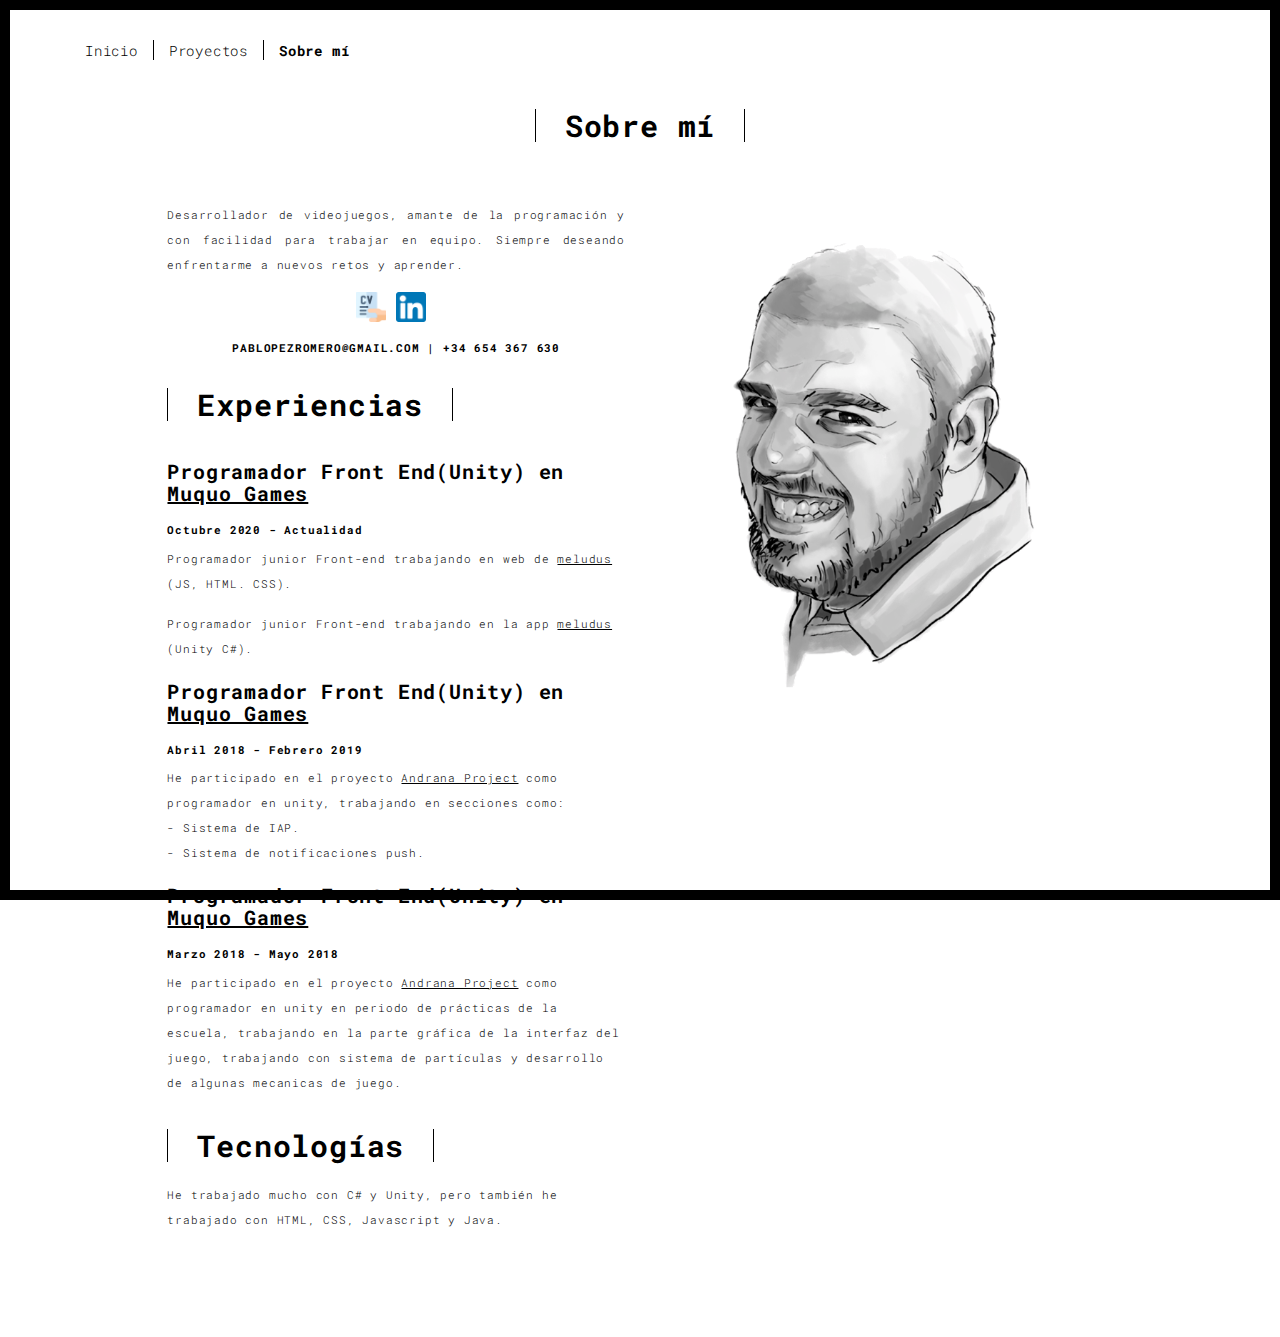
<file: about.html>
<!DOCTYPE html>
<html lang="en">

<head>
  <meta charset="UTF-8">
  <meta content="IE=edge" http-equiv="X-UA-Compatible">
  <meta content="width=device-width,initial-scale=1" name="viewport">
  <meta content="description" name="description">
  <meta name="google" content="notranslate" />
  <meta content="Mashup templates have been developped by Orson.io team" name="author">

  <!-- Disable tap highlight on IE -->
  <meta name="msapplication-tap-highlight" content="no">
  
  <link rel="apple-touch-icon" sizes="180x180" target="blank" href="./assets/apple-icon-180x180.png">
  <link target="blank" href="./assets/favicon.ico" rel="icon">

  <title>Sobre mí</title>  

<link target="blank" href="./main.3f6952e4.css" rel="stylesheet"></head>
<link rel="stylesheet" href="about.css">
<body class="">
<div id="site-border-left"></div>
<div id="site-border-right"></div>
<div id="site-border-top"></div>
<div id="site-border-bottom"></div>
 <!-- Add your content of header -->
<header>
  <nav class="navbar  navbar-fixed-top navbar-default">
    <div class="container">
        <button type="button" class="navbar-toggle collapsed" data-toggle="collapse" data-target="#navbar-collapse" aria-expanded="false">
          <span class="sr-only">Toggle navigation</span>
          <span class="icon-bar"></span>
          <span class="icon-bar"></span>
          <span class="icon-bar"></span>
        </button>

      <div class="collapse navbar-collapse" id="navbar-collapse">
        <ul class="nav navbar-nav ">
          <li><a target="blank" href="./index.html" title="">Inicio</a></li>
          <li><a target="blank" href="./works.html" title="">Proyectos</a></li>
          <li><a target="blank" href="./about.html" title="">Sobre mí</a></li>
          <!-- <li><a target="blank" href="./contact.html" title="">04 : Contact</a></li>
          <li><a target="blank" href="./components.html" title="">05 : Components</a></li> -->
        </ul>


      </div> 
    </div>
  </nav>
</header>

<div class="section-container">
    <div class="container">
      <div class="row">
        <div class="col-xs-12">
          <div class="section-container-spacer text-center">
            <h1 class="h2">Sobre mí</h1>
          </div>
          
          <div class="row">
            <div class="col-md-10 col-md-offset-1">
              <div class="row">
                <div class="col-xs-12 col-md-6">
                  <!-- <h3>Consectetur adipiscing elit</h3> -->
                  <p class="description">Desarrollador de videojuegos, amante de la programación y con facilidad para trabajar en equipo.
                    Siempre deseando enfrentarme a nuevos retos y aprender.</p>
                  <p class="icon-container">
                    <a target="blank" href="https://drive.google.com/file/d/11q7qt7JXtOidxtdtM4SSnHcrQIT_UNYw/view?usp=sharing"><img src="./assets/images/cv.png" class="social-btn"></img></a>
                    <a target="blank" href="https://www.linkedin.com/in/pabloplr/"><img src="./assets/images/linkedin.png" class="social-btn"></img></a>
                    <h5 style="text-align: center;">PABLOPEZROMERO@GMAIL.COM | +34 654 367 630</h5>
                  </p>
                  <h2>Experiencias</h2>
                  <h3>Programador Front End(Unity) en <a target="blank" href="https://www.muquo.com/">Muquo Games</a></h3>
                  <h4>Octubre 2020 - Actualidad</h4>
                  <p>Programador junior Front-end trabajando en web de <a target="blank" href="https://meludus.com/">meludus</a> (JS, HTML. CSS).</p>
                  <p>Programador junior Front-end trabajando en la app <a target="blank" href="https://meludus.com/">meludus</a> (Unity C#).</p>
                  <h3>Programador Front End(Unity) en <a target="blank" href="https://www.muquo.com/">Muquo Games</a></h3>
                  <h4>Abril 2018 - Febrero 2019</h4>
                  <p>He participado en el proyecto <a target="blank" href="https://andranaproject.com/">Andrana Project</a> como programador en unity, trabajando en secciones como:
                    <br>
                    - Sistema de IAP.
                    <br>
                    - Sistema de notificaciones push.
                  </p>
                  <h3>Programador Front End(Unity) en <a target="blank" href="https://www.muquo.com/">Muquo Games</a></h3>
                  <h4>Marzo 2018 - Mayo 2018</h4>
                  <p>He participado en el proyecto <a target="blank" href="https://andranaproject.com/">Andrana Project</a> como programador en unity en periodo de prácticas de la escuela, trabajando en la parte gráfica de la interfaz del juego, trabajando con sistema de partículas y desarrollo de algunas mecanicas de juego.
                  <h2>Tecnologías</h2>
                  <p>
                    He trabajado mucho con C# y Unity, pero también he trabajado con HTML, CSS, Javascript y Java.
                  </p>
                  </p>
                </div>
                <div class="col-xs-12 col-md-6">
                  <img src="./assets/images/profil.png" class="img-responsive" alt="">
                </div>
              </div>
            </div>
          </div>
          
          
       </div>
      </div>
    </div>
  </div>

<!-- 
<footer class="footer-container text-center">
  <div class="container">
    <div class="row">
      <div class="col-xs-12">
        <p>© UNTITLED | Website created with <a target="blank" href="http://www.mashup-template.com/" title="Create website with free html template">Mashup Template</a>/<a target="blank" href="https://www.unsplash.com/" title="Beautiful Free Images">Unsplash</a></p>
      </div>
    </div>
  </div>
</footer> -->

<script>
  document.addEventListener("DOMContentLoaded", function (event) {
     navActivePage();
  });
</script>

<!-- Google Analytics: change UA-XXXXX-X to be your site's ID 

<script>
  (function (i, s, o, g, r, a, m) {
    i['GoogleAnalyticsObject'] = r; i[r] = i[r] || function () {
      (i[r].q = i[r].q || []).push(arguments)
    }, i[r].l = 1 * new Date(); a = s.createElement(o),
      m = s.getElementsByTagName(o)[0]; a.async = 1; a.src = g; m.parentNode.insertBefore(a, m)
  })(window, document, 'script', '//www.google-analytics.com/analytics.js', 'ga');
  ga('create', 'UA-XXXXX-X', 'auto');
  ga('send', 'pageview');
</script>

--> <script type="text/javascript" src="./main.70a66962.js"></script></body>

</html>
</file>
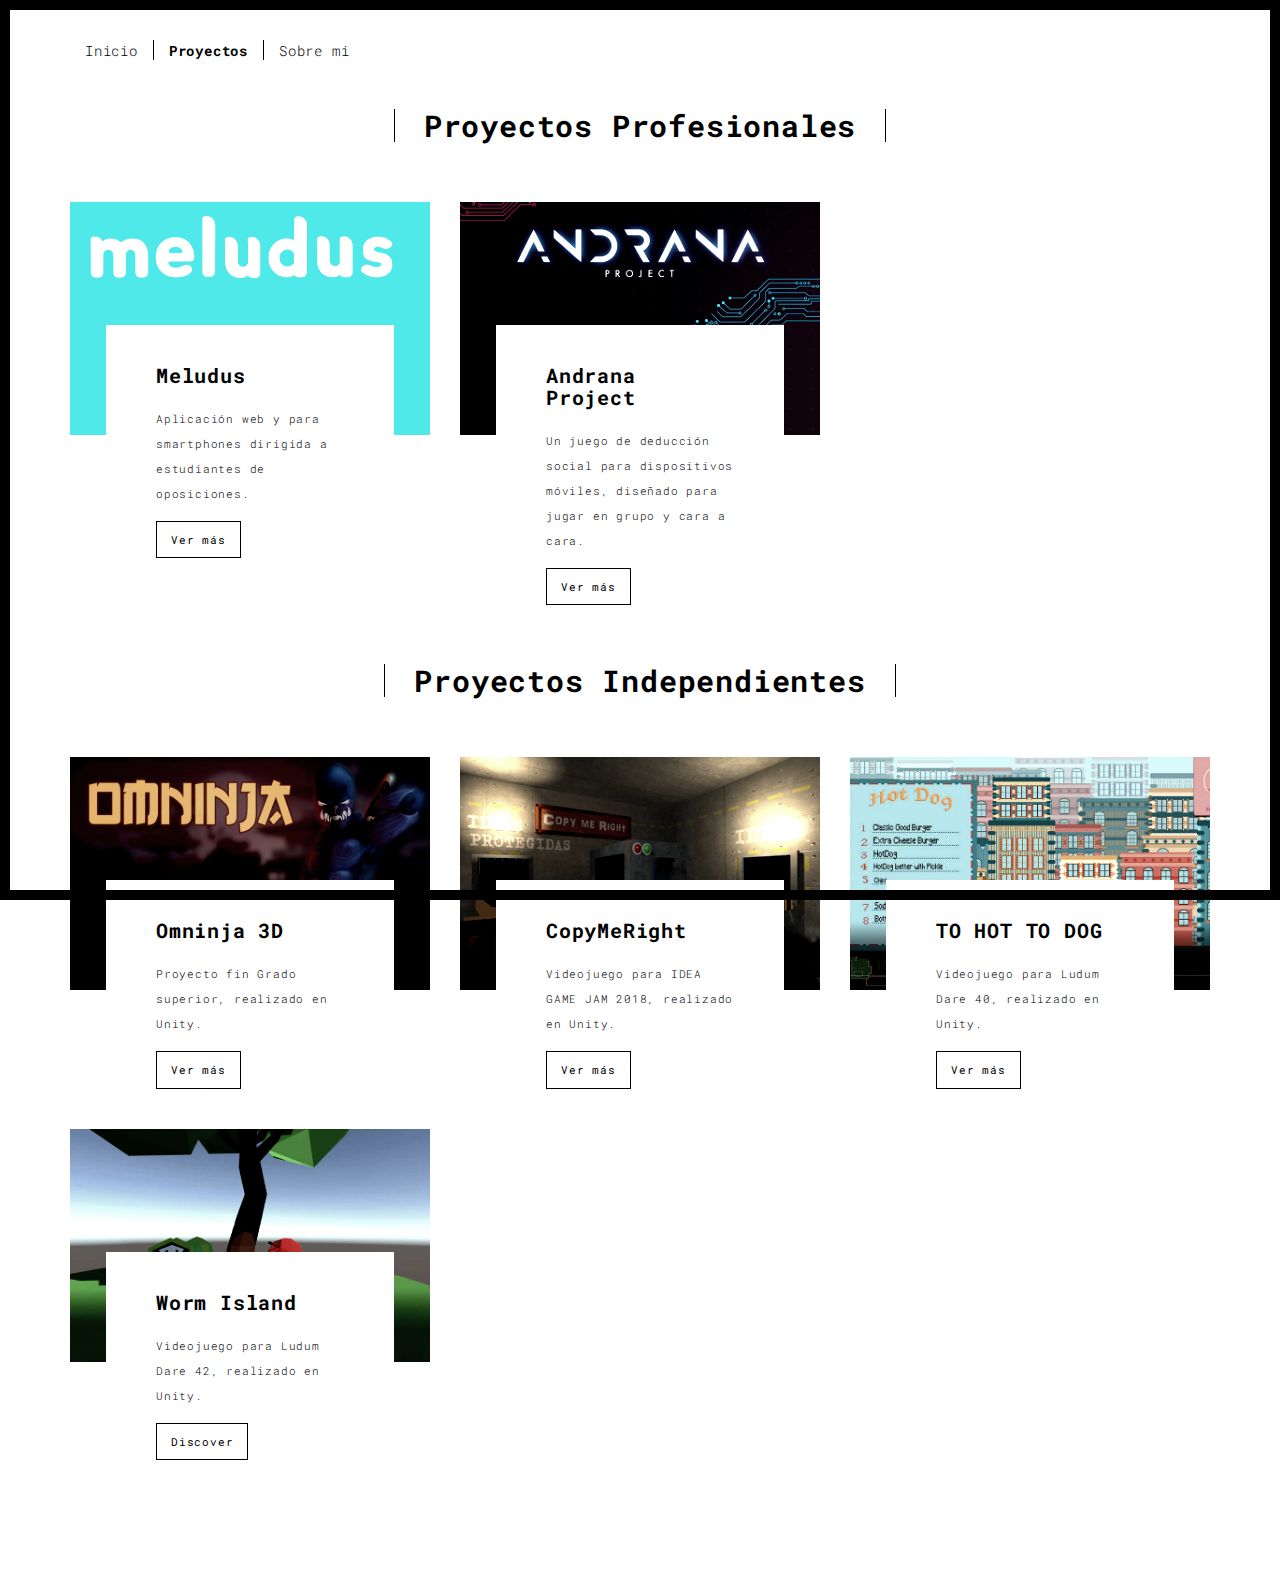
<file: works.html>
<!DOCTYPE html>
<html lang="en">

<head>
  <meta charset="UTF-8" />
  <meta content="IE=edge" http-equiv="X-UA-Compatible" />
  <meta content="width=device-width,initial-scale=1" name="viewport" />
  <meta content="description" name="description" />
  <meta name="google" content="notranslate" />
  <meta content="Mashup templates have been developped by Orson.io team" name="author" />

  <!-- Disable tap highlight on IE -->
  <meta name="msapplication-tap-highlight" content="no" />

  <link rel="apple-touch-icon" sizes="180x180" href="./assets/apple-icon-180x180.png" />
  <link href="./assets/favicon.ico" rel="icon" />

  <title>Proyectos</title>

  <link href="./main.3f6952e4.css" rel="stylesheet" />
</head>

<body class="">
  <div id="site-border-left"></div>
  <div id="site-border-right"></div>
  <div id="site-border-top"></div>
  <div id="site-border-bottom"></div>
  <!-- Add your content of header -->
  <header>
    <nav class="navbar  navbar-fixed-top navbar-default">
      <div class="container">
        <button type="button" class="navbar-toggle collapsed" data-toggle="collapse" data-target="#navbar-collapse"
          aria-expanded="false">
          <span class="sr-only">Toggle navigation</span>
          <span class="icon-bar"></span>
          <span class="icon-bar"></span>
          <span class="icon-bar"></span>
        </button>

        <div class="collapse navbar-collapse" id="navbar-collapse">
          <ul class="nav navbar-nav ">
            <li><a href="./index.html" title="">Inicio</a></li>
            <li><a href="./works.html" title="">Proyectos</a></li>
            <li><a href="./about.html" title="">Sobre mi</a></li>
            <!-- <li><a href="./contact.html" title="">04 : Contact</a></li>
              <li><a href="./components.html" title="">05 : Components</a></li> -->
          </ul>
        </div>
      </div>
    </nav>
  </header>

  <div class="section-container">
    <div class="container">
      <div class="row">
        <div class="col-sm-8 col-sm-offset-2 section-container-spacer">
          <div class="text-center">
            <h1 class="h2">Proyectos Profesionales</h1>
          </div>
        </div>
        <!-- TRABAJOS CUENTA AJENA -->
        <div class="col-md-12">
          <div id="myCarouse0" class="carousel slide projects-carousel">
            <!-- Carousel items -->
            <div class="carousel-inner">
              <div class="item active">
                <div class="row">
                  <div class="col-sm-4">
                    <a href="https://meludus.com/" title="" class="black-image-project-hover" target="blank">
                      <img src="./assets/images/meludus.png" alt="" class="img-responsive" />
                    </a>
                    <div class="card-container card-container-lg">
                      <h3>Meludus</h3>
                      <p>
                        Aplicación web y para smartphones dirigida a estudiantes de oposiciones.
                      </p>
                      <a href="https://meludus.com/" title="" class="btn btn-default" target="blank">Ver más</a>
                    </div>
                  </div>
                  <div class="col-sm-4">
                    <a href="https://andranaproject.com/" title="" class="black-image-project-hover" target="blank">
                      <img src="./assets/images/work01-hover.png" alt="" class="img-responsive" />
                    </a>
                    <div class="card-container card-container-lg">
                      <h3>Andrana Project</h3>
                      <p>
                        Un juego de deducción social para dispositivos
                        móviles, diseñado para jugar en grupo y cara a cara.
                      </p>
                      <a href="https://andranaproject.com/" title="" class="btn btn-default" target="blank">Ver más</a>
                    </div>
                  </div>
                  
                </div>
                <!--/row-->
              </div>
              <!--/item-->


              <!--/item-->
            </div>
            <!--/carousel-inner-->
            <!-- <a
                class="left carousel-control"
                href="#myCarousel"
                data-slide="prev"
                >‹</a
              >

              <a
                class="right carousel-control"
                href="#myCarousel"
                data-slide="next"
                >›</a
              > -->
          </div>

          <!--/myCarousel-->
        </div>
        <div class="col-sm-8 col-sm-offset-2 section-container-spacer">
          <div class="text-center">
            <h1 class="h2">Proyectos Independientes</h1>
          </div>
        </div>

        <!-- TRABAJOS PROPIOS -->
        <div class="col-md-12">
          <div id="myCarousel" class="carousel slide projects-carousel">
            <!-- Carousel items -->
            <div class="carousel-inner">
              <div class="item active">
                <div class="row">

                  <div class="col-sm-4">
                    <a href="./work.html" title="" class="black-image-project-hover">
                      <img src="./assets/images/work05-hover.jpg" alt="" class="img-responsive" />
                    </a>
                    <div class="card-container card-container-lg">
                      <h3>Omninja 3D</h3>
                      <p>
                        Proyecto fin Grado superior,
                        realizado en Unity.
                      </p>
                      <a href="./work.html" title="" class="btn btn-default">Ver más</a>
                    </div>
                  </div>
                  <div class="col-sm-4">
                    <a href="./work2.html" title="" class="black-image-project-hover">
                      <img src="./assets/images/work04-hover.jpg" alt="" class="img-responsive" />
                    </a>
                    <div class="card-container card-container-lg">
                      <h3>CopyMeRight</h3>
                      <p>
                        Videojuego para IDEA GAME JAM 2018,
                        realizado en Unity.
                      </p>
                      <a href="./work2.html" title="" class="btn btn-default">Ver más</a>
                    </div>
                  </div>
                  <div class="col-sm-4">
                    <a href="https://ldjam.com/events/ludum-dare/40/to-hot-to-dog" title=""
                      class="black-image-project-hover">
                      <img src="./assets/images/work03-hover.jpg" alt="" class="img-responsive" />
                    </a>
                    <div class="card-container card-container-lg">
                      <h3>TO HOT TO DOG</h3>
                      <p>
                        Videojuego para Ludum Dare 40,
                        realizado en Unity.
                      </p>
                      <a href="https://ldjam.com/events/ludum-dare/40/to-hot-to-dog" title=""
                        class="btn btn-default" target="blank">Ver más</a>
                    </div>
                  </div>
                  <div class="col-sm-4">
                    <a href="https://ldjam.com/events/ludum-dare/42/worm-island" class="black-image-project-hover" target="blank">
                      <img src="./assets/images/work02-hover.jpg" alt="Image" class="img-responsive" />
                    </a>
                    <div class="card-container">
                      <h3>Worm Island</h3>
                      <p>
                        Videojuego para Ludum Dare 42,
                        realizado en Unity.
                      </p>
                      <a href="https://ldjam.com/events/ludum-dare/42/worm-island" class="btn btn-default" target="blank">Discover</a>
                    </div>
                  </div>
                </div>
                <!--/row-->
              </div>
              <!--/item-->


              <!--/item-->
            </div>
            <!--/carousel-inner-->
            <!-- <a
                class="left carousel-control"
                href="#myCarousel"
                data-slide="prev"
                >‹</a
              >

              <a
                class="right carousel-control"
                href="#myCarousel"
                data-slide="next"
                >›</a
              > -->
          </div>

          <!--/myCarousel-->
        </div>
      </div>
    </div>
  </div>

  <!-- <footer class="footer-container text-center">
      <div class="container">
        <div class="row">
          <div class="col-xs-12">
            <p>
              © UNTITLED | Website created with
              <a
                href="http://www.mashup-template.com/"
                title="Create website with free html template"
                >Mashup Template</a
              >/<a
                href="https://www.unsplash.com/"
                title="Beautiful Free Images"
                >Unsplash</a
              >
            </p>
          </div>
        </div>
      </div>
    </footer> -->

  <script>
    document.addEventListener("DOMContentLoaded", function (event) {
      navActivePage();
    });
  </script>

  <!-- Google Analytics: change UA-XXXXX-X to be your site's ID 

<script>
  (function (i, s, o, g, r, a, m) {
    i['GoogleAnalyticsObject'] = r; i[r] = i[r] || function () {
      (i[r].q = i[r].q || []).push(arguments)
    }, i[r].l = 1 * new Date(); a = s.createElement(o),
      m = s.getElementsByTagName(o)[0]; a.async = 1; a.src = g; m.parentNode.insertBefore(a, m)
  })(window, document, 'script', '//www.google-analytics.com/analytics.js', 'ga');
  ga('create', 'UA-XXXXX-X', 'auto');
  ga('send', 'pageview');
</script>

-->
  <script type="text/javascript" src="./main.70a66962.js"></script>
</body>

</html>
</file>
<file: about.css>
.section-container a{
    text-decoration: none;
    color: black;
    text-decoration: underline;
}
.section-container a:hover{
    color: grey;
}
</file>
<file: main.3f6952e4.css>
@import url(
  https://fonts.googleapis.com/css?family=Roboto:900|Roboto+Mono:300,400,700);
@import url(https://maxcdn.bootstrapcdn.com/font-awesome/4.7.0/css/font-awesome.min.css); /*!
 * Bootstrap v3.3.7 (http://getbootstrap.com)
 * Copyright 2011-2016 Twitter, Inc.
 * Licensed under MIT (https://github.com/twbs/bootstrap/blob/master/LICENSE)
 */
/*! normalize.css v3.0.3 | MIT License | github.com/necolas/normalize.css */
html {
  font-family: sans-serif;
  -ms-text-size-adjust: 100%;
  -webkit-text-size-adjust: 100%;
}
body {
  margin: 0;
}
article,
aside,
details,
figcaption,
figure,
footer,
header,
hgroup,
main,
menu,
nav,
section,
summary {
  display: block;
}
audio,
canvas,
progress,
video {
  display: inline-block;
  vertical-align: baseline;
}
audio:not([controls]) {
  display: none;
  height: 0;
}
[hidden],
template {
  display: none;
}
a {
  background-color: transparent;
}
a:active,
a:hover {
  outline: 0;
}
abbr[title] {
  border-bottom: 1px dotted;
}
b,
strong {
  font-weight: 700;
}
dfn {
  font-style: italic;
}
h1 {
  font-size: 2em;
  margin: 0.67em 0;
}
mark {
  background: #ff0;
  color: #000;
}
small {
  font-size: 80%;
}
sub,
sup {
  font-size: 75%;
  line-height: 0;
  position: relative;
  vertical-align: baseline;
}
sup {
  top: -0.5em;
}
sub {
  bottom: -0.25em;
}
img {
  border: 0;
}
svg:not(:root) {
  overflow: hidden;
}
figure {
  margin: 1em 40px;
}
hr {
  box-sizing: content-box;
  height: 0;
}
pre {
  overflow: auto;
}
code,
kbd,
pre,
samp {
  font-family: monospace, monospace;
  font-size: 1em;
}
button,
input,
optgroup,
select,
textarea {
  color: inherit;
  font: inherit;
  margin: 0;
}
button {
  overflow: visible;
}
button,
select {
  text-transform: none;
}
button,
html input[type="button"],
input[type="reset"],
input[type="submit"] {
  -webkit-appearance: button;
  cursor: pointer;
}
button[disabled],
html input[disabled] {
  cursor: default;
}
button::-moz-focus-inner,
input::-moz-focus-inner {
  border: 0;
  padding: 0;
}
input {
  line-height: normal;
}
input[type="checkbox"],
input[type="radio"] {
  box-sizing: border-box;
  padding: 0;
}
input[type="number"]::-webkit-inner-spin-button,
input[type="number"]::-webkit-outer-spin-button {
  height: auto;
}
input[type="search"] {
  -webkit-appearance: textfield;
  box-sizing: content-box;
}
input[type="search"]::-webkit-search-cancel-button,
input[type="search"]::-webkit-search-decoration {
  -webkit-appearance: none;
}
fieldset {
  border: 1px solid silver;
  margin: 0 2px;
  padding: 0.35em 0.625em 0.75em;
}
textarea {
  overflow: auto;
}
optgroup {
  font-weight: 700;
}
table {
  border-collapse: collapse;
  border-spacing: 0;
}
td,
th {
  padding: 0;
}

/*! Source: https://github.com/h5bp/html5-boilerplate/blob/master/src/css/main.css */
@media print {
  *,
  :after,
  :before {
    background: transparent !important;
    color: #000 !important;
    box-shadow: none !important;
    text-shadow: none !important;
  }
  a,
  a:visited {
    text-decoration: underline;
  }
  a[href]:after {
    content: " (" attr(href) ")";
  }
  abbr[title]:after {
    content: " (" attr(title) ")";
  }
  a[href^="#"]:after,
  a[href^="javascript:"]:after {
    content: "";
  }
  blockquote,
  pre {
    border: 1px solid #999;
    page-break-inside: avoid;
  }
  thead {
    display: table-header-group;
  }
  img,
  tr {
    page-break-inside: avoid;
  }
  img {
    max-width: 100% !important;
  }
  h2,
  h3,
  p {
    orphans: 3;
    widows: 3;
  }
  h2,
  h3 {
    page-break-after: avoid;
  }
  .navbar {
    display: none;
  }
  .btn > .caret,
  .dropup > .btn > .caret {
    border-top-color: #000 !important;
  }
  .label {
    border: 1px solid #000;
  }
  .table {
    border-collapse: collapse !important;
  }
  .table td,
  .table th {
    background-color: #fff !important;
  }
  .table-bordered td,
  .table-bordered th {
    border: 1px solid #ddd !important;
  }
}
*,
:after,
:before {
  -webkit-box-sizing: border-box;
  -moz-box-sizing: border-box;
  box-sizing: border-box;
}
html {
  font-size: 10px;
  -webkit-tap-highlight-color: transparent;
}
body {
  font-family: Roboto Mono, Helvetica, Arial, sans-serif;
  font-size: 11px;
  line-height: 1.78;
  color: #000;
  background-color: #fff;
}
button,
input,
select,
textarea {
  font-family: inherit;
  font-size: inherit;
  line-height: inherit;
}
a {
  color: #001aff;
  text-decoration: none;
}
a:focus,
a:hover {
  color: #0012b3;
  text-decoration: underline;
}
a:focus {
  outline: 5px auto -webkit-focus-ring-color;
  outline-offset: -2px;
}
figure {
  margin: 0;
}
img {
  vertical-align: middle;
}
.img-responsive {
    width: 100%;
  display: block;
  max-width: 100%;
  height: auto;
}
.img-rounded {
  border-radius: 0;
}
.img-thumbnail {
  padding: 4px;
  line-height: 1.78;
  background-color: #fff;
  border: 1px solid #ddd;
  border-radius: 0;
  -webkit-transition: all 0.2s ease-in-out;
  -o-transition: all 0.2s ease-in-out;
  transition: all 0.2s ease-in-out;
  display: inline-block;
  max-width: 100%;
  height: auto;
}
.img-circle {
  border-radius: 50%;
}
hr {
  margin-top: 19px;
  margin-bottom: 19px;
  border: 0;
  border-top: 1px solid #eee;
}
.sr-only {
  position: absolute;
  width: 1px;
  height: 1px;
  margin: -1px;
  padding: 0;
  overflow: hidden;
  clip: rect(0, 0, 0, 0);
  border: 0;
}
.sr-only-focusable:active,
.sr-only-focusable:focus {
  position: static;
  width: auto;
  height: auto;
  margin: 0;
  overflow: visible;
  clip: auto;
}
[role="button"] {
  cursor: pointer;
}
.h1,
.h2,
.h3,
.h4,
.h5,
.h6,
h1,
h2,
h3,
h4,
h5,
h6 {
  font-family: Roboto Mono, Helvetica, Arial, sans-serif;
  font-weight: 700;
  line-height: 1.1;
  color: #000;
}
.h1 .small,
.h1 small,
.h2 .small,
.h2 small,
.h3 .small,
.h3 small,
.h4 .small,
.h4 small,
.h5 .small,
.h5 small,
.h6 .small,
.h6 small,
h1 .small,
h1 small,
h2 .small,
h2 small,
h3 .small,
h3 small,
h4 .small,
h4 small,
h5 .small,
h5 small,
h6 .small,
h6 small {
  font-weight: 400;
  line-height: 1;
  color: #777;
}
.h1,
.h2,
.h3,
h1,
h2,
h3 {
  margin-top: 19px;
  margin-bottom: 9.5px;
}
.h1 .small,
.h1 small,
.h2 .small,
.h2 small,
.h3 .small,
.h3 small,
h1 .small,
h1 small,
h2 .small,
h2 small,
h3 .small,
h3 small {
  font-size: 65%;
}
.h4,
.h5,
.h6,
h4,
h5,
h6 {
  margin-top: 9.5px;
  margin-bottom: 9.5px;
}
.h4 .small,
.h4 small,
.h5 .small,
.h5 small,
.h6 .small,
.h6 small,
h4 .small,
h4 small,
h5 .small,
h5 small,
h6 .small,
h6 small {
  font-size: 75%;
}
.h1,
h1 {
  font-size: 70px;
}
.h2,
h2 {
  font-size: 30px;
}
.h3,
h3 {
  font-size: 20px;
}
.h4,
.h5,
h4,
h5 {
  font-size: 11px;
}
.h6,
h6 {
  font-size: 10px;
}
p {
  margin: 0 0 9.5px;
}
.lead {
  margin-bottom: 19px;
  font-size: 12px;
  font-weight: 300;
  line-height: 1.4;
}
@media (min-width: 768px) {
  .lead {
    font-size: 16.5px;
  }
}
.small,
small {
  font-size: 90%;
}
.mark,
mark {
  background-color: #fcf8e3;
  padding: 0.2em;
}
.text-left {
  text-align: left;
}
.text-right {
  text-align: right;
}
.text-center {
  text-align: center;
}
.text-justify {
  text-align: justify;
}
.text-nowrap {
  white-space: nowrap;
}
.text-lowercase {
  text-transform: lowercase;
}
.initialism,
.text-uppercase {
  text-transform: uppercase;
}
.text-capitalize {
  text-transform: capitalize;
}
.text-muted {
  color: #777;
}
.text-primary {
  color: #001aff;
}
a.text-primary:focus,
a.text-primary:hover {
  color: #0015cc;
}
.text-success {
  color: #fff;
}
a.text-success:focus,
a.text-success:hover {
  color: #e6e6e6;
}
.text-info {
  color: #31708f;
}
a.text-info:focus,
a.text-info:hover {
  color: #245269;
}
.text-warning {
  color: #8a6d3b;
}
a.text-warning:focus,
a.text-warning:hover {
  color: #66512c;
}
.text-danger {
  color: #fff;
}
a.text-danger:focus,
a.text-danger:hover {
  color: #e6e6e6;
}
.bg-primary {
  color: #fff;
  background-color: #001aff;
}
a.bg-primary:focus,
a.bg-primary:hover {
  background-color: #0015cc;
}
.bg-success,
a.bg-success:focus,
a.bg-success:hover {
  background-color: #000;
}
.bg-info {
  background-color: #d9edf7;
}
a.bg-info:focus,
a.bg-info:hover {
  background-color: #afd9ee;
}
.bg-warning {
  background-color: #fcf8e3;
}
a.bg-warning:focus,
a.bg-warning:hover {
  background-color: #f7ecb5;
}
.bg-danger {
  background-color: red;
}
a.bg-danger:focus,
a.bg-danger:hover {
  background-color: #c00;
}
.page-header {
  padding-bottom: 8.5px;
  margin: 38px 0 19px;
  border-bottom: 1px solid #eee;
}
ol,
ul {
  margin-top: 0;
  margin-bottom: 9.5px;
}
ol ol,
ol ul,
ul ol,
ul ul {
  margin-bottom: 0;
}
.list-inline,
.list-unstyled {
  padding-left: 0;
  list-style: none;
}
.list-inline {
  margin-left: -5px;
}
.list-inline > li {
  display: inline-block;
  padding-left: 5px;
  padding-right: 5px;
}
dl {
  margin-top: 0;
  margin-bottom: 19px;
}
dd,
dt {
  line-height: 1.78;
}
dt {
  font-weight: 700;
}
dd {
  margin-left: 0;
}
.dl-horizontal dd:after,
.dl-horizontal dd:before {
  content: " ";
  display: table;
}
.dl-horizontal dd:after {
  clear: both;
}
@media (min-width: 768px) {
  .dl-horizontal dt {
    float: left;
    width: 160px;
    clear: left;
    text-align: right;
    overflow: hidden;
    text-overflow: ellipsis;
    white-space: nowrap;
  }
  .dl-horizontal dd {
    margin-left: 180px;
  }
}
abbr[data-original-title],
abbr[title] {
  cursor: help;
  border-bottom: 1px dotted #777;
}
.initialism {
  font-size: 90%;
}
blockquote {
  padding: 9.5px 19px;
  margin: 0 0 19px;
  font-size: 13.75px;
  border-left: 5px solid #eee;
}
blockquote ol:last-child,
blockquote p:last-child,
blockquote ul:last-child {
  margin-bottom: 0;
}
blockquote .small,
blockquote footer,
blockquote small {
  display: block;
  font-size: 80%;
  line-height: 1.78;
  color: #777;
}
blockquote .small:before,
blockquote footer:before,
blockquote small:before {
  content: "\2014   \A0";
}
.blockquote-reverse,
blockquote.pull-right {
  padding-right: 15px;
  padding-left: 0;
  border-right: 5px solid #eee;
  border-left: 0;
  text-align: right;
}
.blockquote-reverse .small:before,
.blockquote-reverse footer:before,
.blockquote-reverse small:before,
blockquote.pull-right .small:before,
blockquote.pull-right footer:before,
blockquote.pull-right small:before {
  content: "";
}
.blockquote-reverse .small:after,
.blockquote-reverse footer:after,
.blockquote-reverse small:after,
blockquote.pull-right .small:after,
blockquote.pull-right footer:after,
blockquote.pull-right small:after {
  content: "\A0   \2014";
}
address {
  margin-bottom: 19px;
  font-style: normal;
  line-height: 1.78;
}
code,
kbd,
pre,
samp {
  font-family: Menlo, Monaco, Consolas, Courier New, monospace;
}
code {
  color: #c7254e;
  background-color: #f9f2f4;
}
code,
kbd {
  padding: 2px 4px;
  font-size: 90%;
  border-radius: 0;
}
kbd {
  color: #fff;
  background-color: #333;
  box-shadow: inset 0 -1px 0 rgba(0, 0, 0, 0.25);
}
kbd kbd {
  padding: 0;
  font-size: 100%;
  font-weight: 700;
  box-shadow: none;
}
pre {
  display: block;
  padding: 9px;
  margin: 0 0 9.5px;
  font-size: 10px;
  line-height: 1.78;
  word-break: break-all;
  word-wrap: break-word;
  color: #333;
  background-color: #f5f5f5;
  border: 1px solid #ccc;
  border-radius: 0;
}
pre code {
  padding: 0;
  font-size: inherit;
  color: inherit;
  white-space: pre-wrap;
  background-color: transparent;
  border-radius: 0;
}
.pre-scrollable {
  max-height: 340px;
  overflow-y: scroll;
}
.container {
  margin-right: auto;
  margin-left: auto;
  padding-left: 15px;
  padding-right: 15px;
}
.container:after,
.container:before {
  content: " ";
  display: table;
}
.container:after {
  clear: both;
}
@media (min-width: 768px) {
  .container {
    width: 750px;
  }
}
@media (min-width: 992px) {
  .container {
    width: 970px;
  }
}
@media (min-width: 1200px) {
  .container {
    width: 1170px;
  }
}
.container-fluid {
  margin-right: auto;
  margin-left: auto;
  padding-left: 15px;
  padding-right: 15px;
}
.container-fluid:after,
.container-fluid:before {
  content: " ";
  display: table;
}
.container-fluid:after {
  clear: both;
}
.row {
  margin-left: -15px;
  margin-right: -15px;
}
.row:after,
.row:before {
  content: " ";
  display: table;
}
.row:after {
  clear: both;
}
.col-lg-1,
.col-lg-2,
.col-lg-3,
.col-lg-4,
.col-lg-5,
.col-lg-6,
.col-lg-7,
.col-lg-8,
.col-lg-9,
.col-lg-10,
.col-lg-11,
.col-lg-12,
.col-md-1,
.col-md-2,
.col-md-3,
.col-md-4,
.col-md-5,
.col-md-6,
.col-md-7,
.col-md-8,
.col-md-9,
.col-md-10,
.col-md-11,
.col-md-12,
.col-sm-1,
.col-sm-2,
.col-sm-3,
.col-sm-4,
.col-sm-5,
.col-sm-6,
.col-sm-7,
.col-sm-8,
.col-sm-9,
.col-sm-10,
.col-sm-11,
.col-sm-12,
.col-xs-1,
.col-xs-2,
.col-xs-3,
.col-xs-4,
.col-xs-5,
.col-xs-6,
.col-xs-7,
.col-xs-8,
.col-xs-9,
.col-xs-10,
.col-xs-11,
.col-xs-12 {
  position: relative;
  min-height: 1px;
  padding-left: 15px;
  padding-right: 15px;
}
.col-xs-1,
.col-xs-2,
.col-xs-3,
.col-xs-4,
.col-xs-5,
.col-xs-6,
.col-xs-7,
.col-xs-8,
.col-xs-9,
.col-xs-10,
.col-xs-11,
.col-xs-12 {
  float: left;
}
.col-xs-1 {
  width: 8.33333%;
}
.col-xs-2 {
  width: 16.66667%;
}
.col-xs-3 {
  width: 25%;
}
.col-xs-4 {
  width: 33.33333%;
}
.col-xs-5 {
  width: 41.66667%;
}
.col-xs-6 {
  width: 50%;
}
.col-xs-7 {
  width: 58.33333%;
}
.col-xs-8 {
  width: 66.66667%;
}
.col-xs-9 {
  width: 75%;
}
.col-xs-10 {
  width: 83.33333%;
}
.col-xs-11 {
  width: 91.66667%;
}
.col-xs-12 {
  width: 100%;
}
.col-xs-pull-0 {
  right: auto;
}
.col-xs-pull-1 {
  right: 8.33333%;
}
.col-xs-pull-2 {
  right: 16.66667%;
}
.col-xs-pull-3 {
  right: 25%;
}
.col-xs-pull-4 {
  right: 33.33333%;
}
.col-xs-pull-5 {
  right: 41.66667%;
}
.col-xs-pull-6 {
  right: 50%;
}
.col-xs-pull-7 {
  right: 58.33333%;
}
.col-xs-pull-8 {
  right: 66.66667%;
}
.col-xs-pull-9 {
  right: 75%;
}
.col-xs-pull-10 {
  right: 83.33333%;
}
.col-xs-pull-11 {
  right: 91.66667%;
}
.col-xs-pull-12 {
  right: 100%;
}
.col-xs-push-0 {
  left: auto;
}
.col-xs-push-1 {
  left: 8.33333%;
}
.col-xs-push-2 {
  left: 16.66667%;
}
.col-xs-push-3 {
  left: 25%;
}
.col-xs-push-4 {
  left: 33.33333%;
}
.col-xs-push-5 {
  left: 41.66667%;
}
.col-xs-push-6 {
  left: 50%;
}
.col-xs-push-7 {
  left: 58.33333%;
}
.col-xs-push-8 {
  left: 66.66667%;
}
.col-xs-push-9 {
  left: 75%;
}
.col-xs-push-10 {
  left: 83.33333%;
}
.col-xs-push-11 {
  left: 91.66667%;
}
.col-xs-push-12 {
  left: 100%;
}
.col-xs-offset-0 {
  margin-left: 0;
}
.col-xs-offset-1 {
  margin-left: 8.33333%;
}
.col-xs-offset-2 {
  margin-left: 16.66667%;
}
.col-xs-offset-3 {
  margin-left: 25%;
}
.col-xs-offset-4 {
  margin-left: 33.33333%;
}
.col-xs-offset-5 {
  margin-left: 41.66667%;
}
.col-xs-offset-6 {
  margin-left: 50%;
}
.col-xs-offset-7 {
  margin-left: 58.33333%;
}
.col-xs-offset-8 {
  margin-left: 66.66667%;
}
.col-xs-offset-9 {
  margin-left: 75%;
}
.col-xs-offset-10 {
  margin-left: 83.33333%;
}
.col-xs-offset-11 {
  margin-left: 91.66667%;
}
.col-xs-offset-12 {
  margin-left: 100%;
}
@media (min-width: 768px) {
  .col-sm-1,
  .col-sm-2,
  .col-sm-3,
  .col-sm-4,
  .col-sm-5,
  .col-sm-6,
  .col-sm-7,
  .col-sm-8,
  .col-sm-9,
  .col-sm-10,
  .col-sm-11,
  .col-sm-12 {
    float: left;
  }
  .col-sm-1 {
    width: 8.33333%;
  }
  .col-sm-2 {
    width: 16.66667%;
  }
  .col-sm-3 {
    width: 25%;
  }
  .col-sm-4 {
    width: 33.33333%;
  }
  .col-sm-5 {
    width: 41.66667%;
  }
  .col-sm-6 {
    width: 50%;
  }
  .col-sm-7 {
    width: 58.33333%;
  }
  .col-sm-8 {
    width: 66.66667%;
  }
  .col-sm-9 {
    width: 75%;
  }
  .col-sm-10 {
    width: 83.33333%;
  }
  .col-sm-11 {
    width: 91.66667%;
  }
  .col-sm-12 {
    width: 100%;
  }
  .col-sm-pull-0 {
    right: auto;
  }
  .col-sm-pull-1 {
    right: 8.33333%;
  }
  .col-sm-pull-2 {
    right: 16.66667%;
  }
  .col-sm-pull-3 {
    right: 25%;
  }
  .col-sm-pull-4 {
    right: 33.33333%;
  }
  .col-sm-pull-5 {
    right: 41.66667%;
  }
  .col-sm-pull-6 {
    right: 50%;
  }
  .col-sm-pull-7 {
    right: 58.33333%;
  }
  .col-sm-pull-8 {
    right: 66.66667%;
  }
  .col-sm-pull-9 {
    right: 75%;
  }
  .col-sm-pull-10 {
    right: 83.33333%;
  }
  .col-sm-pull-11 {
    right: 91.66667%;
  }
  .col-sm-pull-12 {
    right: 100%;
  }
  .col-sm-push-0 {
    left: auto;
  }
  .col-sm-push-1 {
    left: 8.33333%;
  }
  .col-sm-push-2 {
    left: 16.66667%;
  }
  .col-sm-push-3 {
    left: 25%;
  }
  .col-sm-push-4 {
    left: 33.33333%;
  }
  .col-sm-push-5 {
    left: 41.66667%;
  }
  .col-sm-push-6 {
    left: 50%;
  }
  .col-sm-push-7 {
    left: 58.33333%;
  }
  .col-sm-push-8 {
    left: 66.66667%;
  }
  .col-sm-push-9 {
    left: 75%;
  }
  .col-sm-push-10 {
    left: 83.33333%;
  }
  .col-sm-push-11 {
    left: 91.66667%;
  }
  .col-sm-push-12 {
    left: 100%;
  }
  .col-sm-offset-0 {
    margin-left: 0;
  }
  .col-sm-offset-1 {
    margin-left: 8.33333%;
  }
  .col-sm-offset-2 {
    margin-left: 16.66667%;
  }
  .col-sm-offset-3 {
    margin-left: 25%;
  }
  .col-sm-offset-4 {
    margin-left: 33.33333%;
  }
  .col-sm-offset-5 {
    margin-left: 41.66667%;
  }
  .col-sm-offset-6 {
    margin-left: 50%;
  }
  .col-sm-offset-7 {
    margin-left: 58.33333%;
  }
  .col-sm-offset-8 {
    margin-left: 66.66667%;
  }
  .col-sm-offset-9 {
    margin-left: 75%;
  }
  .col-sm-offset-10 {
    margin-left: 83.33333%;
  }
  .col-sm-offset-11 {
    margin-left: 91.66667%;
  }
  .col-sm-offset-12 {
    margin-left: 100%;
  }
}
@media (min-width: 992px) {
  .col-md-1,
  .col-md-2,
  .col-md-3,
  .col-md-4,
  .col-md-5,
  .col-md-6,
  .col-md-7,
  .col-md-8,
  .col-md-9,
  .col-md-10,
  .col-md-11,
  .col-md-12 {
    float: left;
  }
  .col-md-1 {
    width: 8.33333%;
  }
  .col-md-2 {
    width: 16.66667%;
  }
  .col-md-3 {
    width: 25%;
  }
  .col-md-4 {
    width: 33.33333%;
  }
  .col-md-5 {
    width: 41.66667%;
  }
  .col-md-6 {
    width: 50%;
  }
  .col-md-7 {
    width: 58.33333%;
  }
  .col-md-8 {
    width: 66.66667%;
  }
  .col-md-9 {
    width: 75%;
  }
  .col-md-10 {
    width: 83.33333%;
  }
  .col-md-11 {
    width: 91.66667%;
  }
  .col-md-12 {
    width: 100%;
  }
  .col-md-pull-0 {
    right: auto;
  }
  .col-md-pull-1 {
    right: 8.33333%;
  }
  .col-md-pull-2 {
    right: 16.66667%;
  }
  .col-md-pull-3 {
    right: 25%;
  }
  .col-md-pull-4 {
    right: 33.33333%;
  }
  .col-md-pull-5 {
    right: 41.66667%;
  }
  .col-md-pull-6 {
    right: 50%;
  }
  .col-md-pull-7 {
    right: 58.33333%;
  }
  .col-md-pull-8 {
    right: 66.66667%;
  }
  .col-md-pull-9 {
    right: 75%;
  }
  .col-md-pull-10 {
    right: 83.33333%;
  }
  .col-md-pull-11 {
    right: 91.66667%;
  }
  .col-md-pull-12 {
    right: 100%;
  }
  .col-md-push-0 {
    left: auto;
  }
  .col-md-push-1 {
    left: 8.33333%;
  }
  .col-md-push-2 {
    left: 16.66667%;
  }
  .col-md-push-3 {
    left: 25%;
  }
  .col-md-push-4 {
    left: 33.33333%;
  }
  .col-md-push-5 {
    left: 41.66667%;
  }
  .col-md-push-6 {
    left: 50%;
  }
  .col-md-push-7 {
    left: 58.33333%;
  }
  .col-md-push-8 {
    left: 66.66667%;
  }
  .col-md-push-9 {
    left: 75%;
  }
  .col-md-push-10 {
    left: 83.33333%;
  }
  .col-md-push-11 {
    left: 91.66667%;
  }
  .col-md-push-12 {
    left: 100%;
  }
  .col-md-offset-0 {
    margin-left: 0;
  }
  .col-md-offset-1 {
    margin-left: 8.33333%;
  }
  .col-md-offset-2 {
    margin-left: 16.66667%;
  }
  .col-md-offset-3 {
    margin-left: 25%;
  }
  .col-md-offset-4 {
    margin-left: 33.33333%;
  }
  .col-md-offset-5 {
    margin-left: 41.66667%;
  }
  .col-md-offset-6 {
    margin-left: 50%;
  }
  .col-md-offset-7 {
    margin-left: 58.33333%;
  }
  .col-md-offset-8 {
    margin-left: 66.66667%;
  }
  .col-md-offset-9 {
    margin-left: 75%;
  }
  .col-md-offset-10 {
    margin-left: 83.33333%;
  }
  .col-md-offset-11 {
    margin-left: 91.66667%;
  }
  .col-md-offset-12 {
    margin-left: 100%;
  }
}
@media (min-width: 1200px) {
  .col-lg-1,
  .col-lg-2,
  .col-lg-3,
  .col-lg-4,
  .col-lg-5,
  .col-lg-6,
  .col-lg-7,
  .col-lg-8,
  .col-lg-9,
  .col-lg-10,
  .col-lg-11,
  .col-lg-12 {
    float: left;
  }
  .col-lg-1 {
    width: 8.33333%;
  }
  .col-lg-2 {
    width: 16.66667%;
  }
  .col-lg-3 {
    width: 25%;
  }
  .col-lg-4 {
    width: 33.33333%;
  }
  .col-lg-5 {
    width: 41.66667%;
  }
  .col-lg-6 {
    width: 50%;
  }
  .col-lg-7 {
    width: 58.33333%;
  }
  .col-lg-8 {
    width: 66.66667%;
  }
  .col-lg-9 {
    width: 75%;
  }
  .col-lg-10 {
    width: 83.33333%;
  }
  .col-lg-11 {
    width: 91.66667%;
  }
  .col-lg-12 {
    width: 100%;
  }
  .col-lg-pull-0 {
    right: auto;
  }
  .col-lg-pull-1 {
    right: 8.33333%;
  }
  .col-lg-pull-2 {
    right: 16.66667%;
  }
  .col-lg-pull-3 {
    right: 25%;
  }
  .col-lg-pull-4 {
    right: 33.33333%;
  }
  .col-lg-pull-5 {
    right: 41.66667%;
  }
  .col-lg-pull-6 {
    right: 50%;
  }
  .col-lg-pull-7 {
    right: 58.33333%;
  }
  .col-lg-pull-8 {
    right: 66.66667%;
  }
  .col-lg-pull-9 {
    right: 75%;
  }
  .col-lg-pull-10 {
    right: 83.33333%;
  }
  .col-lg-pull-11 {
    right: 91.66667%;
  }
  .col-lg-pull-12 {
    right: 100%;
  }
  .col-lg-push-0 {
    left: auto;
  }
  .col-lg-push-1 {
    left: 8.33333%;
  }
  .col-lg-push-2 {
    left: 16.66667%;
  }
  .col-lg-push-3 {
    left: 25%;
  }
  .col-lg-push-4 {
    left: 33.33333%;
  }
  .col-lg-push-5 {
    left: 41.66667%;
  }
  .col-lg-push-6 {
    left: 50%;
  }
  .col-lg-push-7 {
    left: 58.33333%;
  }
  .col-lg-push-8 {
    left: 66.66667%;
  }
  .col-lg-push-9 {
    left: 75%;
  }
  .col-lg-push-10 {
    left: 83.33333%;
  }
  .col-lg-push-11 {
    left: 91.66667%;
  }
  .col-lg-push-12 {
    left: 100%;
  }
  .col-lg-offset-0 {
    margin-left: 0;
  }
  .col-lg-offset-1 {
    margin-left: 8.33333%;
  }
  .col-lg-offset-2 {
    margin-left: 16.66667%;
  }
  .col-lg-offset-3 {
    margin-left: 25%;
  }
  .col-lg-offset-4 {
    margin-left: 33.33333%;
  }
  .col-lg-offset-5 {
    margin-left: 41.66667%;
  }
  .col-lg-offset-6 {
    margin-left: 50%;
  }
  .col-lg-offset-7 {
    margin-left: 58.33333%;
  }
  .col-lg-offset-8 {
    margin-left: 66.66667%;
  }
  .col-lg-offset-9 {
    margin-left: 75%;
  }
  .col-lg-offset-10 {
    margin-left: 83.33333%;
  }
  .col-lg-offset-11 {
    margin-left: 91.66667%;
  }
  .col-lg-offset-12 {
    margin-left: 100%;
  }
}
table {
  background-color: transparent;
}
caption {
  padding-top: 8px;
  padding-bottom: 8px;
  color: #777;
}
caption,
th {
  text-align: left;
}
.table {
  width: 100%;
  max-width: 100%;
  margin-bottom: 19px;
}
.table > tbody > tr > td,
.table > tbody > tr > th,
.table > tfoot > tr > td,
.table > tfoot > tr > th,
.table > thead > tr > td,
.table > thead > tr > th {
  padding: 8px;
  line-height: 1.78;
  vertical-align: top;
  border-top: 1px solid #ddd;
}
.table > thead > tr > th {
  vertical-align: bottom;
  border-bottom: 2px solid #ddd;
}
.table > caption + thead > tr:first-child > td,
.table > caption + thead > tr:first-child > th,
.table > colgroup + thead > tr:first-child > td,
.table > colgroup + thead > tr:first-child > th,
.table > thead:first-child > tr:first-child > td,
.table > thead:first-child > tr:first-child > th {
  border-top: 0;
}
.table > tbody + tbody {
  border-top: 2px solid #ddd;
}
.table .table {
  background-color: #fff;
}
.table-condensed > tbody > tr > td,
.table-condensed > tbody > tr > th,
.table-condensed > tfoot > tr > td,
.table-condensed > tfoot > tr > th,
.table-condensed > thead > tr > td,
.table-condensed > thead > tr > th {
  padding: 5px;
}
.table-bordered,
.table-bordered > tbody > tr > td,
.table-bordered > tbody > tr > th,
.table-bordered > tfoot > tr > td,
.table-bordered > tfoot > tr > th,
.table-bordered > thead > tr > td,
.table-bordered > thead > tr > th {
  border: 1px solid #ddd;
}
.table-bordered > thead > tr > td,
.table-bordered > thead > tr > th {
  border-bottom-width: 2px;
}
.table-striped > tbody > tr:nth-of-type(odd) {
  background-color: #f9f9f9;
}
.table-hover > tbody > tr:hover {
  background-color: #f5f5f5;
}
table col[class*="col-"] {
  position: static;
  float: none;
  display: table-column;
}
table td[class*="col-"],
table th[class*="col-"] {
  position: static;
  float: none;
  display: table-cell;
}
.table > tbody > tr.active > td,
.table > tbody > tr.active > th,
.table > tbody > tr > td.active,
.table > tbody > tr > th.active,
.table > tfoot > tr.active > td,
.table > tfoot > tr.active > th,
.table > tfoot > tr > td.active,
.table > tfoot > tr > th.active,
.table > thead > tr.active > td,
.table > thead > tr.active > th,
.table > thead > tr > td.active,
.table > thead > tr > th.active {
  background-color: #f5f5f5;
}
.table-hover > tbody > tr.active:hover > td,
.table-hover > tbody > tr.active:hover > th,
.table-hover > tbody > tr:hover > .active,
.table-hover > tbody > tr > td.active:hover,
.table-hover > tbody > tr > th.active:hover {
  background-color: #e8e8e8;
}
.table-hover > tbody > tr.success:hover > td,
.table-hover > tbody > tr.success:hover > th,
.table-hover > tbody > tr:hover > .success,
.table-hover > tbody > tr > td.success:hover,
.table-hover > tbody > tr > th.success:hover,
.table > tbody > tr.success > td,
.table > tbody > tr.success > th,
.table > tbody > tr > td.success,
.table > tbody > tr > th.success,
.table > tfoot > tr.success > td,
.table > tfoot > tr.success > th,
.table > tfoot > tr > td.success,
.table > tfoot > tr > th.success,
.table > thead > tr.success > td,
.table > thead > tr.success > th,
.table > thead > tr > td.success,
.table > thead > tr > th.success {
  background-color: #000;
}
.table > tbody > tr.info > td,
.table > tbody > tr.info > th,
.table > tbody > tr > td.info,
.table > tbody > tr > th.info,
.table > tfoot > tr.info > td,
.table > tfoot > tr.info > th,
.table > tfoot > tr > td.info,
.table > tfoot > tr > th.info,
.table > thead > tr.info > td,
.table > thead > tr.info > th,
.table > thead > tr > td.info,
.table > thead > tr > th.info {
  background-color: #d9edf7;
}
.table-hover > tbody > tr.info:hover > td,
.table-hover > tbody > tr.info:hover > th,
.table-hover > tbody > tr:hover > .info,
.table-hover > tbody > tr > td.info:hover,
.table-hover > tbody > tr > th.info:hover {
  background-color: #c4e3f3;
}
.table > tbody > tr.warning > td,
.table > tbody > tr.warning > th,
.table > tbody > tr > td.warning,
.table > tbody > tr > th.warning,
.table > tfoot > tr.warning > td,
.table > tfoot > tr.warning > th,
.table > tfoot > tr > td.warning,
.table > tfoot > tr > th.warning,
.table > thead > tr.warning > td,
.table > thead > tr.warning > th,
.table > thead > tr > td.warning,
.table > thead > tr > th.warning {
  background-color: #fcf8e3;
}
.table-hover > tbody > tr.warning:hover > td,
.table-hover > tbody > tr.warning:hover > th,
.table-hover > tbody > tr:hover > .warning,
.table-hover > tbody > tr > td.warning:hover,
.table-hover > tbody > tr > th.warning:hover {
  background-color: #faf2cc;
}
.table > tbody > tr.danger > td,
.table > tbody > tr.danger > th,
.table > tbody > tr > td.danger,
.table > tbody > tr > th.danger,
.table > tfoot > tr.danger > td,
.table > tfoot > tr.danger > th,
.table > tfoot > tr > td.danger,
.table > tfoot > tr > th.danger,
.table > thead > tr.danger > td,
.table > thead > tr.danger > th,
.table > thead > tr > td.danger,
.table > thead > tr > th.danger {
  background-color: red;
}
.table-hover > tbody > tr.danger:hover > td,
.table-hover > tbody > tr.danger:hover > th,
.table-hover > tbody > tr:hover > .danger,
.table-hover > tbody > tr > td.danger:hover,
.table-hover > tbody > tr > th.danger:hover {
  background-color: #e60000;
}
.table-responsive {
  overflow-x: auto;
  min-height: 0.01%;
}
@media screen and (max-width: 767px) {
  .table-responsive {
    width: 100%;
    margin-bottom: 14.25px;
    overflow-y: hidden;
    -ms-overflow-style: -ms-autohiding-scrollbar;
    border: 1px solid #ddd;
  }
  .table-responsive > .table {
    margin-bottom: 0;
  }
  .table-responsive > .table > tbody > tr > td,
  .table-responsive > .table > tbody > tr > th,
  .table-responsive > .table > tfoot > tr > td,
  .table-responsive > .table > tfoot > tr > th,
  .table-responsive > .table > thead > tr > td,
  .table-responsive > .table > thead > tr > th {
    white-space: nowrap;
  }
  .table-responsive > .table-bordered {
    border: 0;
  }
  .table-responsive > .table-bordered > tbody > tr > td:first-child,
  .table-responsive > .table-bordered > tbody > tr > th:first-child,
  .table-responsive > .table-bordered > tfoot > tr > td:first-child,
  .table-responsive > .table-bordered > tfoot > tr > th:first-child,
  .table-responsive > .table-bordered > thead > tr > td:first-child,
  .table-responsive > .table-bordered > thead > tr > th:first-child {
    border-left: 0;
  }
  .table-responsive > .table-bordered > tbody > tr > td:last-child,
  .table-responsive > .table-bordered > tbody > tr > th:last-child,
  .table-responsive > .table-bordered > tfoot > tr > td:last-child,
  .table-responsive > .table-bordered > tfoot > tr > th:last-child,
  .table-responsive > .table-bordered > thead > tr > td:last-child,
  .table-responsive > .table-bordered > thead > tr > th:last-child {
    border-right: 0;
  }
  .table-responsive > .table-bordered > tbody > tr:last-child > td,
  .table-responsive > .table-bordered > tbody > tr:last-child > th,
  .table-responsive > .table-bordered > tfoot > tr:last-child > td,
  .table-responsive > .table-bordered > tfoot > tr:last-child > th {
    border-bottom: 0;
  }
}
fieldset {
  margin: 0;
  min-width: 0;
}
fieldset,
legend {
  padding: 0;
  border: 0;
}
legend {
  display: block;
  width: 100%;
  margin-bottom: 19px;
  font-size: 16.5px;
  line-height: inherit;
  color: #333;
  border-bottom: 1px solid #e5e5e5;
}
label {
  display: inline-block;
  max-width: 100%;
  margin-bottom: 5px;
  font-weight: 700;
}
input[type="search"] {
  -webkit-box-sizing: border-box;
  -moz-box-sizing: border-box;
  box-sizing: border-box;
}
input[type="checkbox"],
input[type="radio"] {
  margin: 4px 0 0;
  margin-top: 1px\9;
  line-height: normal;
}
input[type="file"] {
  display: block;
}
input[type="range"] {
  display: block;
  width: 100%;
}
select[multiple],
select[size] {
  height: auto;
}
input[type="checkbox"]:focus,
input[type="file"]:focus,
input[type="radio"]:focus {
  outline: 5px auto -webkit-focus-ring-color;
  outline-offset: -2px;
}
output {
  padding-top: 9px;
}
.form-control,
output {
  display: block;
  font-size: 11px;
  line-height: 1.78;
  color: #555;
}
.form-control {
  width: 100%;
  height: 40px;
  padding: 8px 14px;
  background-color: #fff;
  background-image: none;
  border: 1px solid #000;
  border-radius: 0;
  -webkit-box-shadow: inset 0 1px 1px rgba(0, 0, 0, 0.075);
  box-shadow: inset 0 1px 1px rgba(0, 0, 0, 0.075);
  -webkit-transition: border-color 0.15s ease-in-out,
    box-shadow 0.15s ease-in-out;
  -o-transition: border-color ease-in-out 0.15s, box-shadow ease-in-out 0.15s;
  transition: border-color 0.15s ease-in-out, box-shadow 0.15s ease-in-out;
}
.form-control:focus {
  border-color: #66afe9;
  -webkit-box-shadow: inset 0 1px 1px rgba(0, 0, 0, 0.075),
    0 0 8px rgba(102, 175, 233, 0.6);
  box-shadow: inset 0 1px 1px rgba(0, 0, 0, 0.075),
    0 0 8px rgba(102, 175, 233, 0.6);
}
.form-control::-moz-placeholder {
  color: #999;
  opacity: 1;
}
.form-control:-ms-input-placeholder {
  color: #999;
}
.form-control::-webkit-input-placeholder {
  color: #999;
}
.form-control::-ms-expand {
  border: 0;
  background-color: transparent;
}
.form-control[disabled],
.form-control[readonly],
fieldset[disabled] .form-control {
  background-color: #eee;
  opacity: 1;
}
.form-control[disabled],
fieldset[disabled] .form-control {
  cursor: not-allowed;
}
textarea.form-control {
  height: auto;
}
input[type="search"] {
  -webkit-appearance: none;
}
@media screen and (-webkit-min-device-pixel-ratio: 0) {
  input[type="date"].form-control,
  input[type="datetime-local"].form-control,
  input[type="month"].form-control,
  input[type="time"].form-control {
    line-height: 40px;
  }
  .input-group-sm > .input-group-btn > input[type="date"].btn,
  .input-group-sm > .input-group-btn > input[type="datetime-local"].btn,
  .input-group-sm > .input-group-btn > input[type="month"].btn,
  .input-group-sm > .input-group-btn > input[type="time"].btn,
  .input-group-sm > input[type="date"].form-control,
  .input-group-sm > input[type="date"].input-group-addon,
  .input-group-sm > input[type="datetime-local"].form-control,
  .input-group-sm > input[type="datetime-local"].input-group-addon,
  .input-group-sm > input[type="month"].form-control,
  .input-group-sm > input[type="month"].input-group-addon,
  .input-group-sm > input[type="time"].form-control,
  .input-group-sm > input[type="time"].input-group-addon,
  .input-group-sm input[type="date"],
  .input-group-sm input[type="datetime-local"],
  .input-group-sm input[type="month"],
  .input-group-sm input[type="time"],
  input[type="date"].input-sm,
  input[type="datetime-local"].input-sm,
  input[type="month"].input-sm,
  input[type="time"].input-sm {
    line-height: 27px;
  }
  .input-group-lg > .input-group-btn > input[type="date"].btn,
  .input-group-lg > .input-group-btn > input[type="datetime-local"].btn,
  .input-group-lg > .input-group-btn > input[type="month"].btn,
  .input-group-lg > .input-group-btn > input[type="time"].btn,
  .input-group-lg > input[type="date"].form-control,
  .input-group-lg > input[type="date"].input-group-addon,
  .input-group-lg > input[type="datetime-local"].form-control,
  .input-group-lg > input[type="datetime-local"].input-group-addon,
  .input-group-lg > input[type="month"].form-control,
  .input-group-lg > input[type="month"].input-group-addon,
  .input-group-lg > input[type="time"].form-control,
  .input-group-lg > input[type="time"].input-group-addon,
  .input-group-lg input[type="date"],
  .input-group-lg input[type="datetime-local"],
  .input-group-lg input[type="month"],
  .input-group-lg input[type="time"],
  input[type="date"].input-lg,
  input[type="datetime-local"].input-lg,
  input[type="month"].input-lg,
  input[type="time"].input-lg {
    line-height: 41px;
  }
}
.form-group {
  margin-bottom: 15px;
}
.checkbox,
.radio {
  position: relative;
  display: block;
  margin-top: 10px;
  margin-bottom: 10px;
}
.checkbox label,
.radio label {
  min-height: 19px;
  padding-left: 20px;
  margin-bottom: 0;
  font-weight: 400;
  cursor: pointer;
}
.checkbox-inline input[type="checkbox"],
.checkbox input[type="checkbox"],
.radio-inline input[type="radio"],
.radio input[type="radio"] {
  position: absolute;
  margin-left: -20px;
  margin-top: 4px\9;
}
.checkbox + .checkbox,
.radio + .radio {
  margin-top: -5px;
}
.checkbox-inline,
.radio-inline {
  position: relative;
  display: inline-block;
  padding-left: 20px;
  margin-bottom: 0;
  vertical-align: middle;
  font-weight: 400;
  cursor: pointer;
}
.checkbox-inline + .checkbox-inline,
.radio-inline + .radio-inline {
  margin-top: 0;
  margin-left: 10px;
}
.checkbox-inline.disabled,
.checkbox.disabled label,
.radio-inline.disabled,
.radio.disabled label,
fieldset[disabled] .checkbox-inline,
fieldset[disabled] .checkbox label,
fieldset[disabled] .radio-inline,
fieldset[disabled] .radio label,
fieldset[disabled] input[type="checkbox"],
fieldset[disabled] input[type="radio"],
input[type="checkbox"].disabled,
input[type="checkbox"][disabled],
input[type="radio"].disabled,
input[type="radio"][disabled] {
  cursor: not-allowed;
}
.form-control-static {
  padding-top: 9px;
  padding-bottom: 9px;
  margin-bottom: 0;
  min-height: 30px;
}
.form-control-static.input-lg,
.form-control-static.input-sm,
.input-group-lg > .form-control-static.form-control,
.input-group-lg > .form-control-static.input-group-addon,
.input-group-lg > .input-group-btn > .form-control-static.btn,
.input-group-sm > .form-control-static.form-control,
.input-group-sm > .form-control-static.input-group-addon,
.input-group-sm > .input-group-btn > .form-control-static.btn {
  padding-left: 0;
  padding-right: 0;
}
.input-group-sm > .form-control,
.input-group-sm > .input-group-addon,
.input-group-sm > .input-group-btn > .btn,
.input-sm {
  height: 27px;
  padding: 5px 10px;
  font-size: 10px;
  line-height: 1.5;
  border-radius: 0;
}
.input-group-sm > .input-group-btn > select.btn,
.input-group-sm > select.form-control,
.input-group-sm > select.input-group-addon,
select.input-sm {
  height: 27px;
  line-height: 27px;
}
.input-group-sm > .input-group-btn > select[multiple].btn,
.input-group-sm > .input-group-btn > textarea.btn,
.input-group-sm > select[multiple].form-control,
.input-group-sm > select[multiple].input-group-addon,
.input-group-sm > textarea.form-control,
.input-group-sm > textarea.input-group-addon,
select[multiple].input-sm,
textarea.input-sm {
  height: auto;
}
.form-group-sm .form-control {
  height: 27px;
  padding: 5px 10px;
  font-size: 10px;
  line-height: 1.5;
  border-radius: 0;
}
.form-group-sm select.form-control {
  height: 27px;
  line-height: 27px;
}
.form-group-sm select[multiple].form-control,
.form-group-sm textarea.form-control {
  height: auto;
}
.form-group-sm .form-control-static {
  height: 27px;
  min-height: 29px;
  padding: 6px 10px;
  font-size: 10px;
  line-height: 1.5;
}
.input-group-lg > .form-control,
.input-group-lg > .input-group-addon,
.input-group-lg > .input-group-btn > .btn,
.input-lg {
  height: 41px;
  padding: 10px 16px;
  font-size: 14px;
  line-height: 1.33333;
  border-radius: 0;
}
.input-group-lg > .input-group-btn > select.btn,
.input-group-lg > select.form-control,
.input-group-lg > select.input-group-addon,
select.input-lg {
  height: 41px;
  line-height: 41px;
}
.input-group-lg > .input-group-btn > select[multiple].btn,
.input-group-lg > .input-group-btn > textarea.btn,
.input-group-lg > select[multiple].form-control,
.input-group-lg > select[multiple].input-group-addon,
.input-group-lg > textarea.form-control,
.input-group-lg > textarea.input-group-addon,
select[multiple].input-lg,
textarea.input-lg {
  height: auto;
}
.form-group-lg .form-control {
  height: 41px;
  padding: 10px 16px;
  font-size: 14px;
  line-height: 1.33333;
  border-radius: 0;
}
.form-group-lg select.form-control {
  height: 41px;
  line-height: 41px;
}
.form-group-lg select[multiple].form-control,
.form-group-lg textarea.form-control {
  height: auto;
}
.form-group-lg .form-control-static {
  height: 41px;
  min-height: 33px;
  padding: 11px 16px;
  font-size: 14px;
  line-height: 1.33333;
}
.has-feedback {
  position: relative;
}
.has-feedback .form-control {
  padding-right: 50px;
}
.form-control-feedback {
  position: absolute;
  top: 0;
  right: 0;
  z-index: 2;
  display: block;
  width: 40px;
  height: 40px;
  line-height: 40px;
  text-align: center;
  pointer-events: none;
}
.form-group-lg .form-control + .form-control-feedback,
.input-group-lg + .form-control-feedback,
.input-group-lg > .form-control + .form-control-feedback,
.input-group-lg > .input-group-addon + .form-control-feedback,
.input-group-lg > .input-group-btn > .btn + .form-control-feedback,
.input-lg + .form-control-feedback {
  width: 41px;
  height: 41px;
  line-height: 41px;
}
.form-group-sm .form-control + .form-control-feedback,
.input-group-sm + .form-control-feedback,
.input-group-sm > .form-control + .form-control-feedback,
.input-group-sm > .input-group-addon + .form-control-feedback,
.input-group-sm > .input-group-btn > .btn + .form-control-feedback,
.input-sm + .form-control-feedback {
  width: 27px;
  height: 27px;
  line-height: 27px;
}
.has-success .checkbox,
.has-success .checkbox-inline,
.has-success.checkbox-inline label,
.has-success.checkbox label,
.has-success .control-label,
.has-success .help-block,
.has-success .radio,
.has-success .radio-inline,
.has-success.radio-inline label,
.has-success.radio label {
  color: #fff;
}
.has-success .form-control {
  border-color: #fff;
  -webkit-box-shadow: inset 0 1px 1px rgba(0, 0, 0, 0.075);
  box-shadow: inset 0 1px 1px rgba(0, 0, 0, 0.075);
}
.has-success .form-control:focus {
  border-color: #e6e6e6;
  -webkit-box-shadow: inset 0 1px 1px rgba(0, 0, 0, 0.075), 0 0 6px #fff;
  box-shadow: inset 0 1px 1px rgba(0, 0, 0, 0.075), 0 0 6px #fff;
}
.has-success .input-group-addon {
  color: #fff;
  border-color: #fff;
  background-color: #000;
}
.has-success .form-control-feedback {
  color: #fff;
}
.has-warning .checkbox,
.has-warning .checkbox-inline,
.has-warning.checkbox-inline label,
.has-warning.checkbox label,
.has-warning .control-label,
.has-warning .help-block,
.has-warning .radio,
.has-warning .radio-inline,
.has-warning.radio-inline label,
.has-warning.radio label {
  color: #8a6d3b;
}

.has-warning .form-control {
  border-color: #8a6d3b;
  -webkit-box-shadow: inset 0 1px 1px rgba(0, 0, 0, 0.075);
  box-shadow: inset 0 1px 1px rgba(0, 0, 0, 0.075);
}
.has-warning .form-control:focus {
  border-color: #66512c;
  -webkit-box-shadow: inset 0 1px 1px rgba(0, 0, 0, 0.075), 0 0 6px #c0a16b;
  box-shadow: inset 0 1px 1px rgba(0, 0, 0, 0.075), 0 0 6px #c0a16b;
}
.has-warning .input-group-addon {
  color: #8a6d3b;
  border-color: #8a6d3b;
  background-color: #fcf8e3;
}
.has-warning .form-control-feedback {
  color: #8a6d3b;
}
.has-error .checkbox,
.has-error .checkbox-inline,
.has-error.checkbox-inline label,
.has-error.checkbox label,
.has-error .control-label,
.has-error .help-block,
.has-error .radio,
.has-error .radio-inline,
.has-error.radio-inline label,
.has-error.radio label {
  color: #fff;
}
.has-error .form-control {
  border-color: #fff;
  -webkit-box-shadow: inset 0 1px 1px rgba(0, 0, 0, 0.075);
  box-shadow: inset 0 1px 1px rgba(0, 0, 0, 0.075);
}
.has-error .form-control:focus {
  border-color: #e6e6e6;
  -webkit-box-shadow: inset 0 1px 1px rgba(0, 0, 0, 0.075), 0 0 6px #fff;
  box-shadow: inset 0 1px 1px rgba(0, 0, 0, 0.075), 0 0 6px #fff;
}
.has-error .input-group-addon {
  color: #fff;
  border-color: #fff;
  background-color: red;
}
.has-error .form-control-feedback {
  color: #fff;
}
.has-feedback label ~ .form-control-feedback {
  top: 24px;
}
.has-feedback label.sr-only ~ .form-control-feedback {
  top: 0;
}
.help-block {
  display: block;
  margin-top: 5px;
  margin-bottom: 10px;
  color: #404040;
}
@media (min-width: 768px) {
  .form-inline .form-group {
    display: inline-block;
    margin-bottom: 0;
    vertical-align: middle;
  }
  .form-inline .form-control {
    display: inline-block;
    width: auto;
    vertical-align: middle;
  }
  .form-inline .form-control-static {
    display: inline-block;
  }
  .form-inline .input-group {
    display: inline-table;
    vertical-align: middle;
  }
  .form-inline .input-group .form-control,
  .form-inline .input-group .input-group-addon,
  .form-inline .input-group .input-group-btn {
    width: auto;
  }
  .form-inline .input-group > .form-control {
    width: 100%;
  }
  .form-inline .control-label {
    margin-bottom: 0;
    vertical-align: middle;
  }
  .form-inline .checkbox,
  .form-inline .radio {
    display: inline-block;
    margin-top: 0;
    margin-bottom: 0;
    vertical-align: middle;
  }
  .form-inline .checkbox label,
  .form-inline .radio label {
    padding-left: 0;
  }
  .form-inline .checkbox input[type="checkbox"],
  .form-inline .radio input[type="radio"] {
    position: relative;
    margin-left: 0;
  }
  .form-inline .has-feedback .form-control-feedback {
    top: 0;
  }
}
.form-horizontal .checkbox,
.form-horizontal .checkbox-inline,
.form-horizontal .radio,
.form-horizontal .radio-inline {
  margin-top: 0;
  margin-bottom: 0;
  padding-top: 9px;
}
.form-horizontal .checkbox,
.form-horizontal .radio {
  min-height: 28px;
}
.form-horizontal .form-group {
  margin-left: -15px;
  margin-right: -15px;
}
.form-horizontal .form-group:after,
.form-horizontal .form-group:before {
  content: " ";
  display: table;
}
.form-horizontal .form-group:after {
  clear: both;
}
@media (min-width: 768px) {
  .form-horizontal .control-label {
    text-align: right;
    margin-bottom: 0;
    padding-top: 9px;
  }
}
.form-horizontal .has-feedback .form-control-feedback {
  right: 15px;
}
@media (min-width: 768px) {
  .form-horizontal .form-group-lg .control-label {
    padding-top: 11px;
    font-size: 14px;
  }
}
@media (min-width: 768px) {
  .form-horizontal .form-group-sm .control-label {
    padding-top: 6px;
    font-size: 10px;
  }
}
.btn {
  display: inline-block;
  margin-bottom: 0;
  font-weight: 400;
  text-align: center;
  vertical-align: middle;
  touch-action: manipulation;
  cursor: pointer;
  background-image: none;
  border: 1px solid transparent;
  white-space: nowrap;
  padding: 8px 14px;
  font-size: 11px;
  line-height: 1.78;
  border-radius: 0;
  -webkit-user-select: none;
  -moz-user-select: none;
  -ms-user-select: none;
  user-select: none;
}
.btn.active.focus,
.btn.active:focus,
.btn.focus,
.btn:active.focus,
.btn:active:focus,
.btn:focus {
  outline: 5px auto -webkit-focus-ring-color;
  outline-offset: -2px;
}
.btn.focus,
.btn:focus,
.btn:hover {
  color: #000;
  text-decoration: none;
}
.btn.active,
.btn:active {
  outline: 0;
  background-image: none;
  -webkit-box-shadow: inset 0 3px 5px rgba(0, 0, 0, 0.125);
  box-shadow: inset 0 3px 5px rgba(0, 0, 0, 0.125);
}
.btn.disabled,
.btn[disabled],
fieldset[disabled] .btn {
  cursor: not-allowed;
  opacity: 0.65;
  filter: alpha(opacity=65);
  -webkit-box-shadow: none;
  box-shadow: none;
}
a.btn.disabled,
fieldset[disabled] a.btn {
  pointer-events: none;
}
.btn-default,
.btn-default.active,
.btn-default.active.focus,
.btn-default.active:focus,
.btn-default.active:hover,
.btn-default.focus,
.btn-default:active,
.btn-default:active.focus,
.btn-default:active:focus,
.btn-default:active:hover,
.btn-default:focus,
.btn-default:hover,
.open > .btn-default.dropdown-toggle,
.open > .btn-default.dropdown-toggle.focus,
.open > .btn-default.dropdown-toggle:focus,
.open > .btn-default.dropdown-toggle:hover {
  color: #000;
  background-color: transparent;
  border-color: #000;
}
.btn-default.active,
.btn-default:active,
.open > .btn-default.dropdown-toggle {
  background-image: none;
}
.btn-default.disabled.focus,
.btn-default.disabled:focus,
.btn-default.disabled:hover,
.btn-default[disabled].focus,
.btn-default[disabled]:focus,
.btn-default[disabled]:hover,
fieldset[disabled] .btn-default.focus,
fieldset[disabled] .btn-default:focus,
fieldset[disabled] .btn-default:hover {
  background-color: transparent;
  border-color: #000;
}
.btn-default .badge {
  color: transparent;
  background-color: #000;
}
.btn-primary {
  color: #001aff;
  background-color: transparent;
  border-color: #001aff;
}
.btn-primary.focus,
.btn-primary:focus {
  color: #001aff;
  background-color: transparent;
  border-color: #000d80;
}
.btn-primary.active,
.btn-primary:active,
.btn-primary:hover,
.open > .btn-primary.dropdown-toggle {
  color: #001aff;
  background-color: transparent;
  border-color: #0014c2;
}
.btn-primary.active.focus,
.btn-primary.active:focus,
.btn-primary.active:hover,
.btn-primary:active.focus,
.btn-primary:active:focus,
.btn-primary:active:hover,
.open > .btn-primary.dropdown-toggle.focus,
.open > .btn-primary.dropdown-toggle:focus,
.open > .btn-primary.dropdown-toggle:hover {
  color: #001aff;
  background-color: transparent;
  border-color: #000d80;
}
.btn-primary.active,
.btn-primary:active,
.open > .btn-primary.dropdown-toggle {
  background-image: none;
}
.btn-primary.disabled.focus,
.btn-primary.disabled:focus,
.btn-primary.disabled:hover,
.btn-primary[disabled].focus,
.btn-primary[disabled]:focus,
.btn-primary[disabled]:hover,
fieldset[disabled] .btn-primary.focus,
fieldset[disabled] .btn-primary:focus,
fieldset[disabled] .btn-primary:hover {
  background-color: transparent;
  border-color: #001aff;
}
.btn-primary .badge {
  color: transparent;
  background-color: #001aff;
}
.btn-success {
  color: #5cb85c;
  background-color: transparent;
  border-color: #5cb85c;
}
.btn-success.focus,
.btn-success:focus {
  color: #5cb85c;
  background-color: transparent;
  border-color: #2d672d;
}
.btn-success.active,
.btn-success:active,
.btn-success:hover,
.open > .btn-success.dropdown-toggle {
  color: #5cb85c;
  background-color: transparent;
  border-color: #419641;
}
.btn-success.active.focus,
.btn-success.active:focus,
.btn-success.active:hover,
.btn-success:active.focus,
.btn-success:active:focus,
.btn-success:active:hover,
.open > .btn-success.dropdown-toggle.focus,
.open > .btn-success.dropdown-toggle:focus,
.open > .btn-success.dropdown-toggle:hover {
  color: #5cb85c;
  background-color: transparent;
  border-color: #2d672d;
}
.btn-success.active,
.btn-success:active,
.open > .btn-success.dropdown-toggle {
  background-image: none;
}
.btn-success.disabled.focus,
.btn-success.disabled:focus,
.btn-success.disabled:hover,
.btn-success[disabled].focus,
.btn-success[disabled]:focus,
.btn-success[disabled]:hover,
fieldset[disabled] .btn-success.focus,
fieldset[disabled] .btn-success:focus,
fieldset[disabled] .btn-success:hover {
  background-color: transparent;
  border-color: #5cb85c;
}
.btn-success .badge {
  color: transparent;
  background-color: #5cb85c;
}
.btn-info {
  border-color: #5bc0de;
}
.btn-info,
.btn-info.focus,
.btn-info:focus {
  color: #5bc0de;
  background-color: transparent;
}
.btn-info.focus,
.btn-info:focus {
  border-color: #1f7e9a;
}
.btn-info.active,
.btn-info:active,
.btn-info:hover,
.open > .btn-info.dropdown-toggle {
  color: #5bc0de;
  background-color: transparent;
  border-color: #2aabd2;
}
.btn-info.active.focus,
.btn-info.active:focus,
.btn-info.active:hover,
.btn-info:active.focus,
.btn-info:active:focus,
.btn-info:active:hover,
.open > .btn-info.dropdown-toggle.focus,
.open > .btn-info.dropdown-toggle:focus,
.open > .btn-info.dropdown-toggle:hover {
  color: #5bc0de;
  background-color: transparent;
  border-color: #1f7e9a;
}
.btn-info.active,
.btn-info:active,
.open > .btn-info.dropdown-toggle {
  background-image: none;
}
.btn-info.disabled.focus,
.btn-info.disabled:focus,
.btn-info.disabled:hover,
.btn-info[disabled].focus,
.btn-info[disabled]:focus,
.btn-info[disabled]:hover,
fieldset[disabled] .btn-info.focus,
fieldset[disabled] .btn-info:focus,
fieldset[disabled] .btn-info:hover {
  background-color: transparent;
  border-color: #5bc0de;
}
.btn-info .badge {
  color: transparent;
  background-color: #5bc0de;
}
.btn-warning {
  color: #f0ad4e;
  background-color: transparent;
  border-color: #f0ad4e;
}
.btn-warning.focus,
.btn-warning:focus {
  color: #f0ad4e;
  background-color: transparent;
  border-color: #b06d0f;
}
.btn-warning.active,
.btn-warning:active,
.btn-warning:hover,
.open > .btn-warning.dropdown-toggle {
  color: #f0ad4e;
  background-color: transparent;
  border-color: #eb9316;
}
.btn-warning.active.focus,
.btn-warning.active:focus,
.btn-warning.active:hover,
.btn-warning:active.focus,
.btn-warning:active:focus,
.btn-warning:active:hover,
.open > .btn-warning.dropdown-toggle.focus,
.open > .btn-warning.dropdown-toggle:focus,
.open > .btn-warning.dropdown-toggle:hover {
  color: #f0ad4e;
  background-color: transparent;
  border-color: #b06d0f;
}
.btn-warning.active,
.btn-warning:active,
.open > .btn-warning.dropdown-toggle {
  background-image: none;
}
.btn-warning.disabled.focus,
.btn-warning.disabled:focus,
.btn-warning.disabled:hover,
.btn-warning[disabled].focus,
.btn-warning[disabled]:focus,
.btn-warning[disabled]:hover,
fieldset[disabled] .btn-warning.focus,
fieldset[disabled] .btn-warning:focus,
fieldset[disabled] .btn-warning:hover {
  background-color: transparent;
  border-color: #f0ad4e;
}
.btn-warning .badge {
  color: transparent;
  background-color: #f0ad4e;
}
.btn-danger {
  color: #d9534f;
  background-color: transparent;
  border-color: #d9534f;
}
.btn-danger.focus,
.btn-danger:focus {
  color: #d9534f;
  background-color: transparent;
  border-color: #8b211e;
}
.btn-danger.active,
.btn-danger:active,
.btn-danger:hover,
.open > .btn-danger.dropdown-toggle {
  color: #d9534f;
  background-color: transparent;
  border-color: #c12e2a;
}
.btn-danger.active.focus,
.btn-danger.active:focus,
.btn-danger.active:hover,
.btn-danger:active.focus,
.btn-danger:active:focus,
.btn-danger:active:hover,
.open > .btn-danger.dropdown-toggle.focus,
.open > .btn-danger.dropdown-toggle:focus,
.open > .btn-danger.dropdown-toggle:hover {
  color: #d9534f;
  background-color: transparent;
  border-color: #8b211e;
}
.btn-danger.active,
.btn-danger:active,
.open > .btn-danger.dropdown-toggle {
  background-image: none;
}
.btn-danger.disabled.focus,
.btn-danger.disabled:focus,
.btn-danger.disabled:hover,
.btn-danger[disabled].focus,
.btn-danger[disabled]:focus,
.btn-danger[disabled]:hover,
fieldset[disabled] .btn-danger.focus,
fieldset[disabled] .btn-danger:focus,
fieldset[disabled] .btn-danger:hover {
  background-color: transparent;
  border-color: #d9534f;
}
.btn-danger .badge {
  color: transparent;
  background-color: #d9534f;
}
.btn-link {
  color: #001aff;
  font-weight: 400;
  border-radius: 0;
}
.btn-link,
.btn-link.active,
.btn-link:active,
.btn-link[disabled],
fieldset[disabled] .btn-link {
  background-color: transparent;
  -webkit-box-shadow: none;
  box-shadow: none;
}
.btn-link,
.btn-link:active,
.btn-link:focus,
.btn-link:hover {
  border-color: transparent;
}
.btn-link:focus,
.btn-link:hover {
  color: #0012b3;
  text-decoration: underline;
  background-color: transparent;
}
.btn-link[disabled]:focus,
.btn-link[disabled]:hover,
fieldset[disabled] .btn-link:focus,
fieldset[disabled] .btn-link:hover {
  color: #777;
  text-decoration: none;
}
.btn-group-lg > .btn,
.btn-lg {
  padding: 10px 16px;
  font-size: 14px;
  line-height: 1.33333;
  border-radius: 0;
}
.btn-group-sm > .btn,
.btn-sm {
  padding: 5px 10px;
  font-size: 10px;
  line-height: 1.5;
  border-radius: 0;
}
.btn-group-xs > .btn,
.btn-xs {
  padding: 1px 5px;
  font-size: 10px;
  line-height: 1.5;
  border-radius: 0;
}
.btn-block {
  display: block;
  width: 100%;
}
.btn-block + .btn-block {
  margin-top: 5px;
}
input[type="button"].btn-block,
input[type="reset"].btn-block,
input[type="submit"].btn-block {
  width: 100%;
}
.fade {
  opacity: 0;
  -webkit-transition: opacity 0.15s linear;
  -o-transition: opacity 0.15s linear;
  transition: opacity 0.15s linear;
}
.fade.in {
  opacity: 1;
}
.collapse {
  display: none;
}
.collapse.in {
  display: block;
}
tr.collapse.in {
  display: table-row;
}
tbody.collapse.in {
  display: table-row-group;
}
.collapsing {
  position: relative;
  height: 0;
  overflow: hidden;
  -webkit-transition-property: height, visibility;
  transition-property: height, visibility;
  -webkit-transition-duration: 0.35s;
  transition-duration: 0.35s;
  -webkit-transition-timing-function: ease;
  transition-timing-function: ease;
}
.caret {
  display: inline-block;
  width: 0;
  height: 0;
  margin-left: 2px;
  vertical-align: middle;
  border-top: 4px dashed;
  border-top: 4px solid\9;
  border-right: 4px solid transparent;
  border-left: 4px solid transparent;
}
.dropdown,
.dropup {
  position: relative;
}
.dropdown-toggle:focus {
  outline: 0;
}
.dropdown-menu {
  position: absolute;
  top: 100%;
  left: 0;
  z-index: 1000;
  display: none;
  float: left;
  min-width: 160px;
  padding: 5px 0;
  margin: 2px 0 0;
  list-style: none;
  font-size: 11px;
  text-align: left;
  background-color: #fff;
  border: 1px solid #ccc;
  border: 1px solid rgba(0, 0, 0, 0.15);
  border-radius: 0;
  -webkit-box-shadow: 0 6px 12px rgba(0, 0, 0, 0.175);
  box-shadow: 0 6px 12px rgba(0, 0, 0, 0.175);
  background-clip: padding-box;
}
.dropdown-menu.pull-right {
  right: 0;
  left: auto;
}
.dropdown-menu .divider {
  height: 1px;
  margin: 8.5px 0;
  overflow: hidden;
  background-color: #e5e5e5;
}
.dropdown-menu > li > a {
  display: block;
  padding: 3px 20px;
  clear: both;
  font-weight: 400;
  line-height: 1.78;
  color: #333;
  white-space: nowrap;
}
.dropdown-menu > li > a:focus,
.dropdown-menu > li > a:hover {
  text-decoration: none;
  color: #262626;
  background-color: #f5f5f5;
}
.dropdown-menu > .active > a,
.dropdown-menu > .active > a:focus,
.dropdown-menu > .active > a:hover {
  color: #fff;
  text-decoration: none;
  outline: 0;
  background-color: #001aff;
}
.dropdown-menu > .disabled > a,
.dropdown-menu > .disabled > a:focus,
.dropdown-menu > .disabled > a:hover {
  color: #777;
}
.dropdown-menu > .disabled > a:focus,
.dropdown-menu > .disabled > a:hover {
  text-decoration: none;
  background-color: transparent;
  background-image: none;
  filter: progid:DXImageTransform.Microsoft.gradient(enabled = false);
  cursor: not-allowed;
}
.open > .dropdown-menu {
  display: block;
}
.open > a {
  outline: 0;
}
.dropdown-menu-right {
  left: auto;
  right: 0;
}
.dropdown-menu-left {
  left: 0;
  right: auto;
}
.dropdown-header {
  display: block;
  padding: 3px 20px;
  font-size: 10px;
  line-height: 1.78;
  color: #777;
  white-space: nowrap;
}
.dropdown-backdrop {
  position: fixed;
  left: 0;
  right: 0;
  bottom: 0;
  top: 0;
  z-index: 990;
}
.pull-right > .dropdown-menu {
  right: 0;
  left: auto;
}
.dropup .caret,
.navbar-fixed-bottom .dropdown .caret {
  border-top: 0;
  border-bottom: 4px dashed;
  border-bottom: 4px solid\9;
  content: "";
}
.dropup .dropdown-menu,
.navbar-fixed-bottom .dropdown .dropdown-menu {
  top: auto;
  bottom: 100%;
  margin-bottom: 2px;
}
@media (min-width: 768px) {
  .navbar-right .dropdown-menu {
    right: 0;
    left: auto;
  }
  .navbar-right .dropdown-menu-left {
    left: 0;
    right: auto;
  }
}
.btn-group,
.btn-group-vertical {
  position: relative;
  display: inline-block;
  vertical-align: middle;
}
.btn-group-vertical > .btn,
.btn-group > .btn {
  position: relative;
  float: left;
}
.btn-group-vertical > .btn.active,
.btn-group-vertical > .btn:active,
.btn-group-vertical > .btn:focus,
.btn-group-vertical > .btn:hover,
.btn-group > .btn.active,
.btn-group > .btn:active,
.btn-group > .btn:focus,
.btn-group > .btn:hover {
  z-index: 2;
}
.btn-group .btn + .btn,
.btn-group .btn + .btn-group,
.btn-group .btn-group + .btn,
.btn-group .btn-group + .btn-group {
  margin-left: -1px;
}
.btn-toolbar {
  margin-left: -5px;
}
.btn-toolbar:after,
.btn-toolbar:before {
  content: " ";
  display: table;
}
.btn-toolbar:after {
  clear: both;
}
.btn-toolbar .btn,
.btn-toolbar .btn-group,
.btn-toolbar .input-group {
  float: left;
}
.btn-toolbar > .btn,
.btn-toolbar > .btn-group,
.btn-toolbar > .input-group {
  margin-left: 5px;
}
.btn-group > .btn:not(:first-child):not(:last-child):not(.dropdown-toggle) {
  border-radius: 0;
}
.btn-group > .btn:first-child {
  margin-left: 0;
}
.btn-group > .btn:first-child:not(:last-child):not(.dropdown-toggle) {
  border-bottom-right-radius: 0;
  border-top-right-radius: 0;
}
.btn-group > .btn:last-child:not(:first-child),
.btn-group > .dropdown-toggle:not(:first-child) {
  border-bottom-left-radius: 0;
  border-top-left-radius: 0;
}
.btn-group > .btn-group {
  float: left;
}
.btn-group > .btn-group:not(:first-child):not(:last-child) > .btn {
  border-radius: 0;
}
.btn-group > .btn-group:first-child:not(:last-child) > .btn:last-child,
.btn-group > .btn-group:first-child:not(:last-child) > .dropdown-toggle {
  border-bottom-right-radius: 0;
  border-top-right-radius: 0;
}
.btn-group > .btn-group:last-child:not(:first-child) > .btn:first-child {
  border-bottom-left-radius: 0;
  border-top-left-radius: 0;
}
.btn-group .dropdown-toggle:active,
.btn-group.open .dropdown-toggle {
  outline: 0;
}
.btn-group > .btn + .dropdown-toggle {
  padding-left: 8px;
  padding-right: 8px;
}
.btn-group-lg.btn-group > .btn + .dropdown-toggle,
.btn-group > .btn-lg + .dropdown-toggle {
  padding-left: 12px;
  padding-right: 12px;
}
.btn-group.open .dropdown-toggle {
  -webkit-box-shadow: inset 0 3px 5px rgba(0, 0, 0, 0.125);
  box-shadow: inset 0 3px 5px rgba(0, 0, 0, 0.125);
}
.btn-group.open .dropdown-toggle.btn-link {
  -webkit-box-shadow: none;
  box-shadow: none;
}
.btn .caret {
  margin-left: 0;
}
.btn-group-lg > .btn .caret,
.btn-lg .caret {
  border-width: 5px 5px 0;
  border-bottom-width: 0;
}
.dropup .btn-group-lg > .btn .caret,
.dropup .btn-lg .caret {
  border-width: 0 5px 5px;
}
.btn-group-vertical > .btn,
.btn-group-vertical > .btn-group,
.btn-group-vertical > .btn-group > .btn {
  display: block;
  float: none;
  width: 100%;
  max-width: 100%;
}
.btn-group-vertical > .btn-group:after,
.btn-group-vertical > .btn-group:before {
  content: " ";
  display: table;
}
.btn-group-vertical > .btn-group:after {
  clear: both;
}
.btn-group-vertical > .btn-group > .btn {
  float: none;
}
.btn-group-vertical > .btn + .btn,
.btn-group-vertical > .btn + .btn-group,
.btn-group-vertical > .btn-group + .btn,
.btn-group-vertical > .btn-group + .btn-group {
  margin-top: -1px;
  margin-left: 0;
}
.btn-group-vertical > .btn:not(:first-child):not(:last-child) {
  border-radius: 0;
}
.btn-group-vertical > .btn:first-child:not(:last-child),
.btn-group-vertical > .btn:last-child:not(:first-child) {
  border-top-right-radius: 0;
  border-top-left-radius: 0;
  border-bottom-right-radius: 0;
  border-bottom-left-radius: 0;
}
.btn-group-vertical > .btn-group:not(:first-child):not(:last-child) > .btn {
  border-radius: 0;
}
.btn-group-vertical > .btn-group:first-child:not(:last-child) > .btn:last-child,
.btn-group-vertical
  > .btn-group:first-child:not(:last-child)
  > .dropdown-toggle {
  border-bottom-right-radius: 0;
  border-bottom-left-radius: 0;
}
.btn-group-vertical
  > .btn-group:last-child:not(:first-child)
  > .btn:first-child {
  border-top-right-radius: 0;
  border-top-left-radius: 0;
}
.btn-group-justified {
  display: table;
  width: 100%;
  table-layout: fixed;
  border-collapse: separate;
}
.btn-group-justified > .btn,
.btn-group-justified > .btn-group {
  float: none;
  display: table-cell;
  width: 1%;
}
.btn-group-justified > .btn-group .btn {
  width: 100%;
}
.btn-group-justified > .btn-group .dropdown-menu {
  left: auto;
}
[data-toggle="buttons"] > .btn-group > .btn input[type="checkbox"],
[data-toggle="buttons"] > .btn-group > .btn input[type="radio"],
[data-toggle="buttons"] > .btn input[type="checkbox"],
[data-toggle="buttons"] > .btn input[type="radio"] {
  position: absolute;
  clip: rect(0, 0, 0, 0);
  pointer-events: none;
}
.input-group {
  position: relative;
  display: table;
  border-collapse: separate;
}
.input-group[class*="col-"] {
  float: none;
  padding-left: 0;
  padding-right: 0;
}
.input-group .form-control {
  position: relative;
  z-index: 2;
  float: left;
  width: 100%;
  margin-bottom: 0;
}
.input-group .form-control:focus {
  z-index: 3;
}
.input-group-addon,
.input-group-btn,
.input-group .form-control {
  display: table-cell;
}
.input-group-addon:not(:first-child):not(:last-child),
.input-group-btn:not(:first-child):not(:last-child),
.input-group .form-control:not(:first-child):not(:last-child) {
  border-radius: 0;
}
.input-group-addon,
.input-group-btn {
  width: 1%;
  white-space: nowrap;
  vertical-align: middle;
}
.input-group-addon {
  padding: 8px 14px;
  font-size: 11px;
  font-weight: 400;
  line-height: 1;
  color: #555;
  text-align: center;
  background-color: #eee;
  border: 1px solid #000;
  border-radius: 0;
}
.input-group-addon.input-sm,
.input-group-sm > .input-group-addon,
.input-group-sm > .input-group-btn > .input-group-addon.btn {
  padding: 5px 10px;
  font-size: 10px;
  border-radius: 0;
}
.input-group-addon.input-lg,
.input-group-lg > .input-group-addon,
.input-group-lg > .input-group-btn > .input-group-addon.btn {
  padding: 10px 16px;
  font-size: 14px;
  border-radius: 0;
}
.input-group-addon input[type="checkbox"],
.input-group-addon input[type="radio"] {
  margin-top: 0;
}
.input-group-addon:first-child,
.input-group-btn:first-child > .btn,
.input-group-btn:first-child > .btn-group > .btn,
.input-group-btn:first-child > .dropdown-toggle,
.input-group-btn:last-child > .btn-group:not(:last-child) > .btn,
.input-group-btn:last-child > .btn:not(:last-child):not(.dropdown-toggle),
.input-group .form-control:first-child {
  border-bottom-right-radius: 0;
  border-top-right-radius: 0;
}
.input-group-addon:first-child {
  border-right: 0;
}
.input-group-addon:last-child,
.input-group-btn:first-child > .btn-group:not(:first-child) > .btn,
.input-group-btn:first-child > .btn:not(:first-child),
.input-group-btn:last-child > .btn,
.input-group-btn:last-child > .btn-group > .btn,
.input-group-btn:last-child > .dropdown-toggle,
.input-group .form-control:last-child {
  border-bottom-left-radius: 0;
  border-top-left-radius: 0;
}
.input-group-addon:last-child {
  border-left: 0;
}
.input-group-btn {
  font-size: 0;
  white-space: nowrap;
}
.input-group-btn,
.input-group-btn > .btn {
  position: relative;
}
.input-group-btn > .btn + .btn {
  margin-left: -1px;
}
.input-group-btn > .btn:active,
.input-group-btn > .btn:focus,
.input-group-btn > .btn:hover {
  z-index: 2;
}
.input-group-btn:first-child > .btn,
.input-group-btn:first-child > .btn-group {
  margin-right: -1px;
}
.input-group-btn:last-child > .btn,
.input-group-btn:last-child > .btn-group {
  z-index: 2;
  margin-left: -1px;
}
.nav {
  margin-bottom: 0;
  padding-left: 0;
  list-style: none;
}
.nav:after,
.nav:before {
  content: " ";
  display: table;
}
.nav:after {
  clear: both;
}
.nav > li,
.nav > li > a {
  position: relative;
  display: block;
}
.nav > li > a {
  padding: 10px 15px;
}
.nav > li > a:focus,
.nav > li > a:hover {
  text-decoration: none;
  background-color: transparent;
}
.nav > li.disabled > a {
  color: #777;
}
.nav > li.disabled > a:focus,
.nav > li.disabled > a:hover {
  color: #777;
  text-decoration: none;
  background-color: transparent;
  cursor: not-allowed;
}
.nav .open > a,
.nav .open > a:focus,
.nav .open > a:hover {
  background-color: transparent;
  border-color: #001aff;
}
.nav .nav-divider {
  height: 1px;
  margin: 8.5px 0;
  overflow: hidden;
  background-color: #e5e5e5;
}
.nav > li > a > img {
  max-width: none;
}
.nav-tabs {
  border-bottom: 1px solid #ddd;
}
.nav-tabs > li {
  float: left;
  margin-bottom: -1px;
}
.nav-tabs > li > a {
  margin-right: 2px;
  line-height: 1.78;
  border: 1px solid transparent;
  border-radius: 0 0 0 0;
}
.nav-tabs > li > a:hover {
  border-color: #eee #eee #ddd;
}
.nav-tabs > li.active > a,
.nav-tabs > li.active > a:focus,
.nav-tabs > li.active > a:hover {
  color: #555;
  background-color: #fff;
  border: 1px solid #ddd;
  border-bottom-color: transparent;
  cursor: default;
}
.nav-pills > li {
  float: left;
}
.nav-pills > li > a {
  border-radius: 0;
}
.nav-pills > li + li {
  margin-left: 2px;
}
.nav-pills > li.active > a,
.nav-pills > li.active > a:focus,
.nav-pills > li.active > a:hover {
  color: #fff;
  background-color: #001aff;
}
.nav-stacked > li {
  float: none;
}
.nav-stacked > li + li {
  margin-top: 2px;
  margin-left: 0;
}
.nav-justified,
.nav-tabs.nav-justified {
  width: 100%;
}
.nav-justified > li,
.nav-tabs.nav-justified > li {
  float: none;
}
.nav-justified > li > a,
.nav-tabs.nav-justified > li > a {
  text-align: center;
  margin-bottom: 5px;
}
.nav-justified > .dropdown .dropdown-menu {
  top: auto;
  left: auto;
}
@media (min-width: 768px) {
  .nav-justified > li,
  .nav-tabs.nav-justified > li {
    display: table-cell;
    width: 1%;
  }
  .nav-justified > li > a,
  .nav-tabs.nav-justified > li > a {
    margin-bottom: 0;
  }
}
.nav-tabs-justified,
.nav-tabs.nav-justified {
  border-bottom: 0;
}
.nav-tabs-justified > li > a,
.nav-tabs.nav-justified > li > a {
  margin-right: 0;
  border-radius: 0;
}
.nav-tabs-justified > .active > a,
.nav-tabs-justified > .active > a:focus,
.nav-tabs-justified > .active > a:hover,
.nav-tabs.nav-justified > .active > a,
.nav-tabs.nav-justified > .active > a:focus,
.nav-tabs.nav-justified > .active > a:hover {
  border: 1px solid #ddd;
}
@media (min-width: 768px) {
  .nav-tabs-justified > li > a,
  .nav-tabs.nav-justified > li > a {
    border-bottom: 1px solid #ddd;
    border-radius: 0 0 0 0;
  }
  .nav-tabs-justified > .active > a,
  .nav-tabs-justified > .active > a:focus,
  .nav-tabs-justified > .active > a:hover,
  .nav-tabs.nav-justified > .active > a,
  .nav-tabs.nav-justified > .active > a:focus,
  .nav-tabs.nav-justified > .active > a:hover {
    border-bottom-color: #fff;
  }
}
.tab-content > .tab-pane {
  display: none;
}
.tab-content > .active {
  display: block;
}
.nav-tabs .dropdown-menu {
  margin-top: -1px;
  border-top-right-radius: 0;
  border-top-left-radius: 0;
}
.navbar {
  position: relative;
  min-height: 20px;
  margin-bottom: 19px;
  border: 1px solid transparent;
}
.navbar:after,
.navbar:before {
  content: " ";
  display: table;
}
.navbar:after {
  clear: both;
}
@media (min-width: 768px) {
  .navbar {
    border-radius: 0;
  }
}
.navbar-header:after,
.navbar-header:before {
  content: " ";
  display: table;
}
.navbar-header:after {
  clear: both;
}
@media (min-width: 768px) {
  .navbar-header {
    float: left;
  }
}
.navbar-collapse {
  overflow-x: visible;
  padding-right: 15px;
  padding-left: 15px;
  border-top: 1px solid transparent;
  box-shadow: inset 0 1px 0 hsla(0, 0%, 100%, 0.1);
  -webkit-overflow-scrolling: touch;
}
.navbar-collapse:after,
.navbar-collapse:before {
  content: " ";
  display: table;
}
.navbar-collapse:after {
  clear: both;
}
.navbar-collapse.in {
  overflow-y: auto;
}
@media (min-width: 768px) {
  .navbar-collapse {
    width: auto;
    border-top: 0;
    box-shadow: none;
  }
  .navbar-collapse.collapse {
    display: block !important;
    height: auto !important;
    padding-bottom: 0;
    overflow: visible !important;
  }
  .navbar-collapse.in {
    overflow-y: visible;
  }
  .navbar-fixed-bottom .navbar-collapse,
  .navbar-fixed-top .navbar-collapse,
  .navbar-static-top .navbar-collapse {
    padding-left: 0;
    padding-right: 0;
  }
}
.navbar-fixed-bottom .navbar-collapse,
.navbar-fixed-top .navbar-collapse {
  max-height: 340px;
}
@media (max-device-width: 480px) and (orientation: landscape) {
  .navbar-fixed-bottom .navbar-collapse,
  .navbar-fixed-top .navbar-collapse {
    max-height: 200px;
  }
}
.container-fluid > .navbar-collapse,
.container-fluid > .navbar-header,
.container > .navbar-collapse,
.container > .navbar-header {
  margin-right: -15px;
  margin-left: -15px;
}
@media (min-width: 768px) {
  .container-fluid > .navbar-collapse,
  .container-fluid > .navbar-header,
  .container > .navbar-collapse,
  .container > .navbar-header {
    margin-right: 0;
    margin-left: 0;
  }
}
.navbar-static-top {
  z-index: 1000;
  border-width: 0 0 1px;
}
@media (min-width: 768px) {
  .navbar-static-top {
    border-radius: 0;
  }
}
.navbar-fixed-bottom,
.navbar-fixed-top {
  position: fixed;
  right: 0;
  left: 0;
  z-index: 1030;
}
@media (min-width: 768px) {
  .navbar-fixed-bottom,
  .navbar-fixed-top {
    border-radius: 0;
  }
}
.navbar-fixed-top {
  top: 0;
  border-width: 0 0 1px;
}
.navbar-fixed-bottom {
  bottom: 0;
  margin-bottom: 0;
  border-width: 1px 0 0;
}
.navbar-brand {
  float: left;
  padding: 0.5px 15px;
  font-size: 14px;
  line-height: 19px;
  height: 20px;
}
.navbar-brand:focus,
.navbar-brand:hover {
  text-decoration: none;
}
.navbar-brand > img {
  display: block;
}
@media (min-width: 768px) {
  .navbar > .container-fluid .navbar-brand,
  .navbar > .container .navbar-brand {
    margin-left: -15px;
  }
}
.navbar-toggle {
  position: relative;
  float: right;
  margin-right: 15px;
  padding: 9px 10px;
  margin-top: -7px;
  margin-bottom: -7px;
  background-color: transparent;
  background-image: none;
  border: 1px solid transparent;
  border-radius: 0;
}
.navbar-toggle:focus {
  outline: 0;
}
.navbar-toggle .icon-bar {
  display: block;
  width: 22px;
  height: 2px;
  border-radius: 1px;
}
.navbar-toggle .icon-bar + .icon-bar {
  margin-top: 4px;
}
@media (min-width: 768px) {
  .navbar-toggle {
    display: none;
  }
}
.navbar-nav {
  margin: 0.25px -15px;
}
.navbar-nav > li > a {
  padding-top: 10px;
  padding-bottom: 10px;
  line-height: 19px;
}
@media (max-width: 767px) {
  .navbar-nav .open .dropdown-menu {
    position: static;
    float: none;
    width: auto;
    margin-top: 0;
    background-color: transparent;
    border: 0;
    box-shadow: none;
  }
  .navbar-nav .open .dropdown-menu .dropdown-header,
  .navbar-nav .open .dropdown-menu > li > a {
    padding: 5px 15px 5px 25px;
  }
  .navbar-nav .open .dropdown-menu > li > a {
    line-height: 19px;
  }
  .navbar-nav .open .dropdown-menu > li > a:focus,
  .navbar-nav .open .dropdown-menu > li > a:hover {
    background-image: none;
  }
}
@media (min-width: 768px) {
  .navbar-nav {
    float: left;
    margin: 0;
  }
  .navbar-nav > li {
    float: left;
  }
  .navbar-nav > li > a {
    padding-top: 0.5px;
    padding-bottom: 0.5px;
  }
}
.navbar-form {
  margin: -10px -15px;
  padding: 10px 15px;
  border-top: 1px solid transparent;
  border-bottom: 1px solid transparent;
  -webkit-box-shadow: inset 0 1px 0 hsla(0, 0%, 100%, 0.1),
    0 1px 0 hsla(0, 0%, 100%, 0.1);
  box-shadow: inset 0 1px 0 hsla(0, 0%, 100%, 0.1),
    0 1px 0 hsla(0, 0%, 100%, 0.1);
}
@media (min-width: 768px) {
  .navbar-form .form-group {
    display: inline-block;
    margin-bottom: 0;
    vertical-align: middle;
  }
  .navbar-form .form-control {
    display: inline-block;
    width: auto;
    vertical-align: middle;
  }
  .navbar-form .form-control-static {
    display: inline-block;
  }
  .navbar-form .input-group {
    display: inline-table;
    vertical-align: middle;
  }
  .navbar-form .input-group .form-control,
  .navbar-form .input-group .input-group-addon,
  .navbar-form .input-group .input-group-btn {
    width: auto;
  }
  .navbar-form .input-group > .form-control {
    width: 100%;
  }
  .navbar-form .control-label {
    margin-bottom: 0;
    vertical-align: middle;
  }
  .navbar-form .checkbox,
  .navbar-form .radio {
    display: inline-block;
    margin-top: 0;
    margin-bottom: 0;
    vertical-align: middle;
  }
  .navbar-form .checkbox label,
  .navbar-form .radio label {
    padding-left: 0;
  }
  .navbar-form .checkbox input[type="checkbox"],
  .navbar-form .radio input[type="radio"] {
    position: relative;
    margin-left: 0;
  }
  .navbar-form .has-feedback .form-control-feedback {
    top: 0;
  }
}
@media (max-width: 767px) {
  .navbar-form .form-group {
    margin-bottom: 5px;
  }
  .navbar-form .form-group:last-child {
    margin-bottom: 0;
  }
}
@media (min-width: 768px) {
  .navbar-form {
    width: auto;
    border: 0;
    margin-left: 0;
    margin-right: 0;
    padding-top: 0;
    padding-bottom: 0;
    -webkit-box-shadow: none;
    box-shadow: none;
  }
}
.navbar-nav > li > .dropdown-menu {
  margin-top: 0;
  border-top-right-radius: 0;
  border-top-left-radius: 0;
}
.navbar-fixed-bottom .navbar-nav > li > .dropdown-menu {
  margin-bottom: 0;
  border-top-right-radius: 0;
  border-top-left-radius: 0;
  border-bottom-right-radius: 0;
  border-bottom-left-radius: 0;
}
.navbar-btn {
  margin-top: -10px;
  margin-bottom: -10px;
}
.btn-group-sm > .navbar-btn.btn,
.navbar-btn.btn-sm {
  margin-top: -3.5px;
  margin-bottom: -3.5px;
}
.btn-group-xs > .navbar-btn.btn,
.navbar-btn.btn-xs {
  margin-top: -1px;
  margin-bottom: -1px;
}
.navbar-text {
  margin-top: 0.5px;
  margin-bottom: 0.5px;
}
@media (min-width: 768px) {
  .navbar-text {
    float: left;
    margin-left: 15px;
    margin-right: 15px;
  }
}
@media (min-width: 768px) {
  .navbar-left {
    float: left !important;
  }
  .navbar-right {
    float: right !important;
    margin-right: -15px;
  }
  .navbar-right ~ .navbar-right {
    margin-right: 0;
  }
}
.navbar-default {
  background-color: #fff;
  border-color: transparent;
}
.navbar-default .navbar-brand {
  color: #000;
}
.navbar-default .navbar-brand:focus,
.navbar-default .navbar-brand:hover {
  color: #000;
  background-color: transparent;
}
.navbar-default .navbar-text {
  color: #777;
}
.navbar-default .navbar-nav > li > a {
  color: #000;
}
.navbar-default .navbar-nav > li > a:focus,
.navbar-default .navbar-nav > li > a:hover {
  color: #333;
  background-color: transparent;
}
.navbar-default .navbar-nav > .active > a,
.navbar-default .navbar-nav > .active > a:focus,
.navbar-default .navbar-nav > .active > a:hover {
  color: #555;
  background-color: transparent;
}
.navbar-default .navbar-nav > .disabled > a,
.navbar-default .navbar-nav > .disabled > a:focus,
.navbar-default .navbar-nav > .disabled > a:hover {
  color: #ccc;
  background-color: transparent;
}
.navbar-default .navbar-toggle {
  border-color: #ddd;
}
.navbar-default .navbar-toggle:focus,
.navbar-default .navbar-toggle:hover {
  background-color: #ddd;
}
.navbar-default .navbar-toggle .icon-bar {
  background-color: #888;
}
.navbar-default .navbar-collapse,
.navbar-default .navbar-form {
  border-color: transparent;
}
.navbar-default .navbar-nav > .open > a,
.navbar-default .navbar-nav > .open > a:focus,
.navbar-default .navbar-nav > .open > a:hover {
  background-color: transparent;
  color: #555;
}
@media (max-width: 767px) {
  .navbar-default .navbar-nav .open .dropdown-menu > li > a {
    color: #000;
  }
  .navbar-default .navbar-nav .open .dropdown-menu > li > a:focus,
  .navbar-default .navbar-nav .open .dropdown-menu > li > a:hover {
    color: #333;
    background-color: transparent;
  }
  .navbar-default .navbar-nav .open .dropdown-menu > .active > a,
  .navbar-default .navbar-nav .open .dropdown-menu > .active > a:focus,
  .navbar-default .navbar-nav .open .dropdown-menu > .active > a:hover {
    color: #555;
    background-color: transparent;
  }
  .navbar-default .navbar-nav .open .dropdown-menu > .disabled > a,
  .navbar-default .navbar-nav .open .dropdown-menu > .disabled > a:focus,
  .navbar-default .navbar-nav .open .dropdown-menu > .disabled > a:hover {
    color: #ccc;
    background-color: transparent;
  }
}
.navbar-default .navbar-link {
  color: #000;
}
.navbar-default .navbar-link:hover {
  color: #333;
}
.navbar-default .btn-link {
  color: #000;
}
.navbar-default .btn-link:focus,
.navbar-default .btn-link:hover {
  color: #333;
}
.navbar-default .btn-link[disabled]:focus,
.navbar-default .btn-link[disabled]:hover,
fieldset[disabled] .navbar-default .btn-link:focus,
fieldset[disabled] .navbar-default .btn-link:hover {
  color: #ccc;
}
.navbar-inverse {
  background-color: transparent;
  border-color: transparent;
}
.navbar-inverse .navbar-brand {
  color: #9d9d9d;
}
.navbar-inverse .navbar-brand:focus,
.navbar-inverse .navbar-brand:hover {
  color: #fff;
  background-color: transparent;
}
.navbar-inverse .navbar-nav > li > a,
.navbar-inverse .navbar-text {
  color: #555555;
}
.navbar-inverse .navbar-nav > .active > a,
.navbar-inverse .navbar-nav > .active > a:focus,
.navbar-inverse .navbar-nav > .active > a:hover,
.navbar-inverse .navbar-nav > li > a:focus,
.navbar-inverse .navbar-nav > li > a:hover {
  color: #444444;
  background-color: transparent;
}
.navbar-inverse .navbar-nav > .disabled > a,
.navbar-inverse .navbar-nav > .disabled > a:focus,
.navbar-inverse .navbar-nav > .disabled > a:hover {
  color: #444;
  background-color: transparent;
}
.navbar-inverse .navbar-toggle {
  border-color: #333;
}
.navbar-inverse .navbar-toggle:focus,
.navbar-inverse .navbar-toggle:hover {
  background-color: #333;
}
.navbar-inverse .navbar-toggle .icon-bar {
  background-color: #fff;
}
.navbar-inverse .navbar-collapse,
.navbar-inverse .navbar-form {
  border-color: transparent;
}
.navbar-inverse .navbar-nav > .open > a,
.navbar-inverse .navbar-nav > .open > a:focus,
.navbar-inverse .navbar-nav > .open > a:hover {
  background-color: transparent;
  color: #fff;
}
@media (max-width: 767px) {
  .navbar-inverse .navbar-nav .open .dropdown-menu > .dropdown-header {
    border-color: transparent;
  }
  .navbar-inverse .navbar-nav .open .dropdown-menu .divider {
    background-color: transparent;
  }
  .navbar-inverse .navbar-nav .open .dropdown-menu > li > a {
    color: #9d9d9d;
  }
  .navbar-inverse .navbar-nav .open .dropdown-menu > .active > a,
  .navbar-inverse .navbar-nav .open .dropdown-menu > .active > a:focus,
  .navbar-inverse .navbar-nav .open .dropdown-menu > .active > a:hover,
  .navbar-inverse .navbar-nav .open .dropdown-menu > li > a:focus,
  .navbar-inverse .navbar-nav .open .dropdown-menu > li > a:hover {
    color: #fff;
    background-color: transparent;
  }
  .navbar-inverse .navbar-nav .open .dropdown-menu > .disabled > a,
  .navbar-inverse .navbar-nav .open .dropdown-menu > .disabled > a:focus,
  .navbar-inverse .navbar-nav .open .dropdown-menu > .disabled > a:hover {
    color: #444;
    background-color: transparent;
  }
}
.navbar-inverse .navbar-link {
  color: #9d9d9d;
}
.navbar-inverse .navbar-link:hover {
  color: #fff;
}
.navbar-inverse .btn-link {
  color: #9d9d9d;
}
.navbar-inverse .btn-link:focus,
.navbar-inverse .btn-link:hover {
  color: #fff;
}
.navbar-inverse .btn-link[disabled]:focus,
.navbar-inverse .btn-link[disabled]:hover,
fieldset[disabled] .navbar-inverse .btn-link:focus,
fieldset[disabled] .navbar-inverse .btn-link:hover {
  color: #444;
}
.label {
  display: inline;
  padding: 0.2em 0.6em 0.3em;
  font-size: 75%;
  font-weight: 700;
  line-height: 1;
  color: #fff;
  text-align: center;
  white-space: nowrap;
  vertical-align: baseline;
  border-radius: 0.25em;
}
.label:empty {
  display: none;
}
.btn .label {
  position: relative;
  top: -1px;
}
a.label:focus,
a.label:hover {
  color: #fff;
  text-decoration: none;
  cursor: pointer;
}
.label-default {
  background-color: #777;
}
.label-default[href]:focus,
.label-default[href]:hover {
  background-color: #5e5e5e;
}
.label-primary {
  background-color: #001aff;
}
.label-primary[href]:focus,
.label-primary[href]:hover {
  background-color: #0015cc;
}
.label-success {
  background-color: #5cb85c;
}
.label-success[href]:focus,
.label-success[href]:hover {
  background-color: #449d44;
}
.label-info {
  background-color: #5bc0de;
}
.label-info[href]:focus,
.label-info[href]:hover {
  background-color: #31b0d5;
}
.label-warning {
  background-color: #f0ad4e;
}
.label-warning[href]:focus,
.label-warning[href]:hover {
  background-color: #ec971f;
}
.label-danger {
  background-color: #d9534f;
}
.label-danger[href]:focus,
.label-danger[href]:hover {
  background-color: #c9302c;
}
.badge {
  display: inline-block;
  min-width: 10px;
  padding: 3px 7px;
  font-size: 10px;
  font-weight: 700;
  color: #fff;
  line-height: 1;
  vertical-align: middle;
  white-space: nowrap;
  text-align: center;
  background-color: #777;
  border-radius: 10px;
}
.badge:empty {
  display: none;
}
.btn .badge {
  position: relative;
  top: -1px;
}
.btn-group-xs > .btn .badge,
.btn-xs .badge {
  top: 0;
  padding: 1px 5px;
}
.list-group-item.active > .badge,
.nav-pills > .active > a > .badge {
  color: #001aff;
  background-color: #fff;
}
.list-group-item > .badge {
  float: right;
}
.list-group-item > .badge + .badge {
  margin-right: 5px;
}
.nav-pills > li > a > .badge {
  margin-left: 3px;
}
a.badge:focus,
a.badge:hover {
  color: #fff;
  text-decoration: none;
  cursor: pointer;
}
.alert {
  padding: 15px;
  margin-bottom: 19px;
  border: 1px solid transparent;
  border-radius: 0;
}
.alert h4 {
  margin-top: 0;
  color: inherit;
}
.alert .alert-link {
  font-weight: 700;
}
.alert > p,
.alert > ul {
  margin-bottom: 0;
}
.alert > p + p {
  margin-top: 5px;
}
.alert-dismissable,
.alert-dismissible {
  padding-right: 35px;
}
.alert-dismissable .close,
.alert-dismissible .close {
  position: relative;
  top: -2px;
  right: -21px;
  color: inherit;
}
.alert-success {
  background-color: #000;
  border-color: #000;
  color: #fff;
}
.alert-success hr {
  border-top-color: #000;
}
.alert-success .alert-link {
  color: #e6e6e6;
}
.alert-info {
  background-color: #d9edf7;
  border-color: #bce8f1;
  color: #31708f;
}
.alert-info hr {
  border-top-color: #a6e1ec;
}
.alert-info .alert-link {
  color: #245269;
}
.alert-warning {
  background-color: #fcf8e3;
  border-color: #faebcc;
  color: #8a6d3b;
}
.alert-warning hr {
  border-top-color: #f7e1b5;
}
.alert-warning .alert-link {
  color: #66512c;
}
.alert-danger {
  background-color: red;
  border-color: red;
  color: #fff;
}
.alert-danger hr {
  border-top-color: #e60000;
}
.alert-danger .alert-link {
  color: #e6e6e6;
}
.embed-responsive {
  position: relative;
  display: block;
  height: 0;
  padding: 0;
  overflow: hidden;
}
.embed-responsive .embed-responsive-item,
.embed-responsive embed,
.embed-responsive iframe,
.embed-responsive object,
.embed-responsive video {
  position: absolute;
  top: 0;
  left: 0;
  bottom: 0;
  height: 100%;
  width: 100%;
  border: 0;
}
.embed-responsive-16by9 {
  padding-bottom: 56.25%;
}
.embed-responsive-4by3 {
  padding-bottom: 75%;
}
.close {
  float: right;
  font-size: 16.5px;
  font-weight: 700;
  line-height: 1;
  color: #000;
  text-shadow: 0 1px 0 #fff;
  opacity: 0.2;
  filter: alpha(opacity=20);
}
.close:focus,
.close:hover {
  color: #000;
  text-decoration: none;
  cursor: pointer;
  opacity: 0.5;
  filter: alpha(opacity=50);
}
button.close {
  padding: 0;
  cursor: pointer;
  background: transparent;
  border: 0;
  -webkit-appearance: none;
}
.carousel,
.carousel-inner {
  position: relative;
}
.carousel-inner {
  overflow: hidden;
  width: 100%;
}
.carousel-inner > .item {
  display: none;
  position: relative;
  -webkit-transition: left 0.6s ease-in-out;
  -o-transition: 0.6s ease-in-out left;
  transition: left 0.6s ease-in-out;
}
.carousel-inner > .item > a > img,
.carousel-inner > .item > img {
  display: block;
  max-width: 100%;
  height: auto;
  line-height: 1;
}
@media (-webkit-transform-3d), (transform-3d) {
  .carousel-inner > .item {
    -webkit-transition: -webkit-transform 0.6s ease-in-out;
    -moz-transition: -moz-transform 0.6s ease-in-out;
    -o-transition: -o-transform 0.6s ease-in-out;
    transition: transform 0.6s ease-in-out;
    -webkit-backface-visibility: hidden;
    -moz-backface-visibility: hidden;
    backface-visibility: hidden;
    -webkit-perspective: 1000px;
    -moz-perspective: 1000px;
    perspective: 1000px;
  }
  .carousel-inner > .item.active.right,
  .carousel-inner > .item.next {
    -webkit-transform: translate3d(100%, 0, 0);
    transform: translate3d(100%, 0, 0);
    left: 0;
  }
  .carousel-inner > .item.active.left,
  .carousel-inner > .item.prev {
    -webkit-transform: translate3d(-100%, 0, 0);
    transform: translate3d(-100%, 0, 0);
    left: 0;
  }
  .carousel-inner > .item.active,
  .carousel-inner > .item.next.left,
  .carousel-inner > .item.prev.right {
    -webkit-transform: translateZ(0);
    transform: translateZ(0);
    left: 0;
  }
}
.carousel-inner > .active,
.carousel-inner > .next,
.carousel-inner > .prev {
  display: block;
}
.carousel-inner > .active {
  left: 0;
}
.carousel-inner > .next,
.carousel-inner > .prev {
  position: absolute;
  top: 0;
  width: 100%;
}
.carousel-inner > .next {
  left: 100%;
}
.carousel-inner > .prev {
  left: -100%;
}
.carousel-inner > .next.left,
.carousel-inner > .prev.right {
  left: 0;
}
.carousel-inner > .active.left {
  left: -100%;
}
.carousel-inner > .active.right {
  left: 100%;
}
.carousel-control {
  position: absolute;
  top: 0;
  left: 0;
  bottom: 0;
  width: 15%;
  opacity: 0.5;
  filter: alpha(opacity=50);
  font-size: 20px;
  text-align: center;
  text-shadow: 0 1px 2px rgba(0, 0, 0, 0.6);
  background-color: transparent;
}
.carousel-control.left {
  background-image: -webkit-linear-gradient(
    left,
    rgba(0, 0, 0, 0.5),
    rgba(0, 0, 0, 0.0001)
  );
  background-image: -o-linear-gradient(
    left,
    rgba(0, 0, 0, 0.5) 0,
    rgba(0, 0, 0, 0.0001) 100%
  );
  background-image: linear-gradient(
    90deg,
    rgba(0, 0, 0, 0.5) 0,
    rgba(0, 0, 0, 0.0001)
  );
  background-repeat: repeat-x;
  filter: progid:DXImageTransform.Microsoft.gradient(startColorstr="#80000000",endColorstr="#00000000",GradientType=1);
}
.carousel-control.right {
  left: auto;
  right: 0;
  background-image: -webkit-linear-gradient(
    left,
    rgba(0, 0, 0, 0.0001),
    rgba(0, 0, 0, 0.5)
  );
  background-image: -o-linear-gradient(
    left,
    rgba(0, 0, 0, 0.0001) 0,
    rgba(0, 0, 0, 0.5) 100%
  );
  background-image: linear-gradient(
    90deg,
    rgba(0, 0, 0, 0.0001) 0,
    rgba(0, 0, 0, 0.5)
  );
  background-repeat: repeat-x;
  filter: progid:DXImageTransform.Microsoft.gradient(startColorstr="#00000000",endColorstr="#80000000",GradientType=1);
}
.carousel-control:focus,
.carousel-control:hover {
  outline: 0;
  color: #fff;
  text-decoration: none;
  opacity: 0.9;
  filter: alpha(opacity=90);
}
.carousel-control .glyphicon-chevron-left,
.carousel-control .glyphicon-chevron-right,
.carousel-control .icon-next,
.carousel-control .icon-prev {
  position: absolute;
  top: 50%;
  margin-top: -10px;
  z-index: 5;
  display: inline-block;
}
.carousel-control .glyphicon-chevron-left,
.carousel-control .icon-prev {
  left: 50%;
  margin-left: -10px;
}
.carousel-control .glyphicon-chevron-right,
.carousel-control .icon-next {
  right: 50%;
  margin-right: -10px;
}
.carousel-control .icon-next,
.carousel-control .icon-prev {
  width: 20px;
  height: 20px;
  line-height: 1;
  font-family: serif;
}
.carousel-control .icon-prev:before {
  content: "\2039";
}
.carousel-control .icon-next:before {
  content: "\203A";
}
.carousel-indicators {
  position: absolute;
  bottom: 10px;
  left: 50%;
  z-index: 15;
  width: 60%;
  margin-left: -30%;
  padding-left: 0;
  list-style: none;
  text-align: center;
}
.carousel-indicators li {
  display: inline-block;
  width: 10px;
  height: 10px;
  margin: 1px;
  text-indent: -999px;
  border: 1px solid #fff;
  border-radius: 10px;
  cursor: pointer;
  /* background-color: #000\9; */
  background-color: transparent;
}
.carousel-indicators .active {
  margin: 0;
  width: 12px;
  height: 12px;
  background-color: #fff;
}
.carousel-caption {
  position: absolute;
  left: 15%;
  right: 15%;
  bottom: 20px;
  z-index: 10;
  padding-top: 20px;
  padding-bottom: 20px;
  color: #fff;
  text-align: center;
  text-shadow: 0 1px 2px rgba(0, 0, 0, 0.6);
}
.carousel-caption .btn {
  text-shadow: none;
}
@media screen and (min-width: 768px) {
  .carousel-control .glyphicon-chevron-left,
  .carousel-control .glyphicon-chevron-right,
  .carousel-control .icon-next,
  .carousel-control .icon-prev {
    width: 30px;
    height: 30px;
    margin-top: -10px;
    font-size: 30px;
  }
  .carousel-control .glyphicon-chevron-left,
  .carousel-control .icon-prev {
    margin-left: -10px;
  }
  .carousel-control .glyphicon-chevron-right,
  .carousel-control .icon-next {
    margin-right: -10px;
  }
  .carousel-caption {
    left: 20%;
    right: 20%;
    padding-bottom: 30px;
  }
  .carousel-indicators {
    bottom: 20px;
  }
}
.clearfix:after,
.clearfix:before {
  content: " ";
  display: table;
}
.clearfix:after {
  clear: both;
}
.center-block {
  display: block;
  margin-left: auto;
  margin-right: auto;
}
.pull-right {
  float: right !important;
}
.pull-left {
  float: left !important;
}
.hide {
  display: none !important;
}
.show {
  display: block !important;
}
.invisible {
  visibility: hidden;
}
.text-hide {
  font: 0/0 a;
  color: transparent;
  text-shadow: none;
  background-color: transparent;
  border: 0;
}
.hidden {
  display: none !important;
}
.affix {
  position: fixed;
}
@-ms-viewport {
  width: device-width;
}
.visible-lg,
.visible-lg-block,
.visible-lg-inline,
.visible-lg-inline-block,
.visible-md,
.visible-md-block,
.visible-md-inline,
.visible-md-inline-block,
.visible-sm,
.visible-sm-block,
.visible-sm-inline,
.visible-sm-inline-block,
.visible-xs,
.visible-xs-block,
.visible-xs-inline,
.visible-xs-inline-block {
  display: none !important;
}
@media (max-width: 767px) {
  .visible-xs {
    display: block !important;
  }
  table.visible-xs {
    display: table !important;
  }
  tr.visible-xs {
    display: table-row !important;
  }
  td.visible-xs,
  th.visible-xs {
    display: table-cell !important;
  }
}
@media (max-width: 767px) {
  .visible-xs-block {
    display: block !important;
  }
}
@media (max-width: 767px) {
  .visible-xs-inline {
    display: inline !important;
  }
}
@media (max-width: 767px) {
  .visible-xs-inline-block {
    display: inline-block !important;
  }
}
@media (min-width: 768px) and (max-width: 991px) {
  .visible-sm {
    display: block !important;
  }
  table.visible-sm {
    display: table !important;
  }
  tr.visible-sm {
    display: table-row !important;
  }
  td.visible-sm,
  th.visible-sm {
    display: table-cell !important;
  }
}
@media (min-width: 768px) and (max-width: 991px) {
  .visible-sm-block {
    display: block !important;
  }
}
@media (min-width: 768px) and (max-width: 991px) {
  .visible-sm-inline {
    display: inline !important;
  }
}
@media (min-width: 768px) and (max-width: 991px) {
  .visible-sm-inline-block {
    display: inline-block !important;
  }
}
@media (min-width: 992px) and (max-width: 1199px) {
  .visible-md {
    display: block !important;
  }
  table.visible-md {
    display: table !important;
  }
  tr.visible-md {
    display: table-row !important;
  }
  td.visible-md,
  th.visible-md {
    display: table-cell !important;
  }
}
@media (min-width: 992px) and (max-width: 1199px) {
  .visible-md-block {
    display: block !important;
  }
}
@media (min-width: 992px) and (max-width: 1199px) {
  .visible-md-inline {
    display: inline !important;
  }
}
@media (min-width: 992px) and (max-width: 1199px) {
  .visible-md-inline-block {
    display: inline-block !important;
  }
}
@media (min-width: 1200px) {
  .visible-lg {
    display: block !important;
  }
  table.visible-lg {
    display: table !important;
  }
  tr.visible-lg {
    display: table-row !important;
  }
  td.visible-lg,
  th.visible-lg {
    display: table-cell !important;
  }
}
@media (min-width: 1200px) {
  .visible-lg-block {
    display: block !important;
  }
}
@media (min-width: 1200px) {
  .visible-lg-inline {
    display: inline !important;
  }
}
@media (min-width: 1200px) {
  .visible-lg-inline-block {
    display: inline-block !important;
  }
}
@media (max-width: 767px) {
  .hidden-xs {
    display: none !important;
  }
}
@media (min-width: 768px) and (max-width: 991px) {
  .hidden-sm {
    display: none !important;
  }
}
@media (min-width: 992px) and (max-width: 1199px) {
  .hidden-md {
    display: none !important;
  }
}
@media (min-width: 1200px) {
  .hidden-lg {
    display: none !important;
  }
}
.visible-print {
  display: none !important;
}
@media print {
  .visible-print {
    display: block !important;
  }
  table.visible-print {
    display: table !important;
  }
  tr.visible-print {
    display: table-row !important;
  }
  td.visible-print,
  th.visible-print {
    display: table-cell !important;
  }
}
.visible-print-block {
  display: none !important;
}
@media print {
  .visible-print-block {
    display: block !important;
  }
}
.visible-print-inline {
  display: none !important;
}
@media print {
  .visible-print-inline {
    display: inline !important;
  }
}
.visible-print-inline-block {
  display: none !important;
}
@media print {
  .visible-print-inline-block {
    display: inline-block !important;
  }
}
@media print {
  .hidden-print {
    display: none !important;
  }
}
#site-border-bottom,
#site-border-left,
#site-border-right,
#site-border-top {
  background: #000;
  position: fixed;
  z-index: 1;
}
#site-border-left,
#site-border-right {
  top: 0;
  bottom: 0;
  width: 10px;
}
#site-border-left {
  left: 0;
}
#site-border-right {
  right: 0;
}
#site-border-bottom,
#site-border-top {
  left: 0;
  right: 0;
  height: 10px;
}
#site-border-top {
  top: 0;
}
#site-border-bottom {
  bottom: 0;
}
body {
  padding: 10px;
  min-height: 100vh;
}
body.minimal {
  border: none;
  padding: 0;
}
.hero-full-container {
  height: 100vh;
}
.hero-full-container h1 {
  font-family: Roboto, Helvetica, Arial, sans-serif;
  font-weight: 900;
}
.hero-full-container .hero-full-wrapper {
  display: table;
  width: 100%;
  height: 100vh;
  min-height: 100vh;
}
.hero-full-container .hero-full-wrapper .text-content {
  vertical-align: middle;
  display: table-cell;
}
.white-text-container h1,
.white-text-container h2,
.white-text-container h3,
.white-text-container h4,
.white-text-container h5,
.white-text-container p {
  text-shadow: 0 1px 3px #000;
  color: rgb(19, 19, 19);
}
.white-text-container a {
  color: #fff;
  color: rgb(19, 19, 19);
}
.section-container-spacer {
  margin-bottom: 30px;
}
@media (min-width: 1200px) {
  .section-container-spacer {
    margin-bottom: 40px;
  }
}
.section-container {
  padding: 60px 0;
}
@media (min-width: 1200px) {
  .section-container {
    padding: 80px 0;
  }
}
.section-container.only-container {
  min-height: 84vh;
}
@media (max-width: 768px) {
  .section-container:first-of-type {
    padding-top: 30px;
  }
}
.background-image-container {
  background-size: cover;
  background-repeat: no-repeat;
  background-position: top;
}
.btn {
  -webkit-transition: all 0.2s linear;
  -o-transition: all 0.2s linear;
  transition: all 0.2s linear;
}
.btn-default:focus,
.btn-default:hover {
  color: #fff;
  background-color: #000;
  border-color: #000;
}
.btn-primary:focus,
.btn-primary:hover {
  color: #fff;
  border-color: #001aff;
  background-color: #001aff;
}
.btn-info:focus,
.btn-info:hover {
  color: #fff;
  border-color: #5bc0de;
  background-color: #5bc0de;
}
.btn-success:focus,
.btn-success:hover {
  color: #fff;
  border-color: #5cb85c;
  background-color: #5cb85c;
}
.btn-danger:focus,
.btn-danger:hover {
  color: #fff;
  border-color: #d9534f;
  background-color: #d9534f;
}
.btn-warning:focus,
.btn-warning:hover {
  color: #fff;
  border-color: #f0ad4e;
  background-color: #f0ad4e;
}
body,
p {
  font-weight: 300;
  letter-spacing: 0.8px;
  line-height: 25px;
}
p {
  margin: 0 0 15px;
}
.h2,
h2 {
  position: relative;
  display: inline-block;
}
.h2:after,
.h2:before,
h2:after,
h2:before {
  content: "";
  position: absolute;
  height: 100%;
  background-color: #000;
  width: 1px;
}
.h2:before,
h2:before {
  left: 0;
}
.h2:after,
h2:after {
  right: 0;
}
@media (min-width: 992px) {
  .h2,
  h2 {
    padding: 0 30px;
  }
}
@media (max-width: 992px) {
  .h2:after,
  .h2:before,
  h2:after,
  h2:before {
    display: none;
  }
}
.h1,
.h2,
.h3,
h1,
h2,
h3 {
  margin-bottom: 20px;
}
blockquote {
  font-family: Roboto Mono, Helvetica, Arial, sans-serif;
  border: none;
  padding-left: 0;
  padding-right: 0;
  font-size: 2.81em;
}
blockquote,
blockquote p {
  font-weight: 700;
  line-height: 40px;
}
blockquote .small,
blockquote small {
  color: #000;
  font-weight: 400;
  font-size: 50%;
}
.fa-icon {
  color: #000;
  width: 32px;
  height: 32px;
  display: inline-block;
  line-height: 32px;
  font-size: 15px;
  text-align: center;
}
.form-control {
  box-shadow: none;
}
.form-control:focus {
  border-color: #000;
  outline: 0;
  box-shadow: none;
}
label {
  font-weight: 400;
}
textarea {
  max-width: 100%;
}
@media (max-width: 992px) {
  .address-container {
    margin-top: 20px;
  }
}
.card-container {
  background-color: #fff;
  padding: 2rem 5rem;
  position: relative;
  width: 80%;
  margin: -10em auto 20px;
}
@media (max-width: 992px) {
  .card-container {
    padding: 2rem;
    margin-top: -5em;
  }
}
@media (max-width: 992px) {
  .card-container.card-container-lg {
    width: 95%;
    padding: 2rem 3em;
    margin-top: -10em;
  }
}
.black-image-project-hover {
  display: block;
}
.black-image-project-hover img {
  -webkit-filter: contrast(200%) grayscale(100%);
  filter: contrast(150%) grayscale(40%);
  -webkit-transition: all 0.1s linear;
  -o-transition: all 0.1s linear;
  transition: all 0.1s linear;
}
.black-image-project-hover img:hover {
  filter: none;
}
@media (max-width: 992px) {
  .black-image-project-hover img {
    filter: none;
  }
}
@media (max-width: 768px) {
  .projects-carousel .carousel-control {
    display: none;
  }
  .projects-carousel .carousel-inner > .item {
    display: block;
  }
}
.carousel-control {
  top: 50%;
  bottom: auto;
  width: 50px;
  height: 50px;
  margin-top: -25px;
  border: 1px solid #000;
  background-color: #000;
  font-size: 30px;
  color: #fff;
  line-height: 44px;
  text-shadow: none;
  opacity: 1;
}
.carousel-control:hover {
  color: #fff;
  background-color: #000;
  opacity: 0.8;
}
.carousel-control.left,
.carousel-control.right {
  background-image: none;
}
.carousel-control.right {
  right: -25px;
}
.carousel-control.left {
  left: -25px;
}
@media (max-width: 992px) {
  .carousel-control.right {
    right: -12px;
  }
  .carousel-control.left {
    left: -12px;
  }
}
.navbar {
  border: none;
  min-height: inherit;
}
@media (min-width: 768px) {
  .navbar {
    margin: 10px;
  }
}
.navbar-default .navbar-collapse,
.navbar-inverse .navbar-collapse {
  margin: 10px -5px;
  box-shadow: none;
}
.navbar-default .navbar-collapse .navbar-nav,
.navbar-inverse .navbar-collapse .navbar-nav {
  padding: 20px;
}
@media (min-width: 768px) {
  .navbar-default .navbar-collapse,
  .navbar-inverse .navbar-collapse {
    margin: 0;
    padding: 30px 0;
  }
  .navbar-default .navbar-collapse .navbar-nav,
  .navbar-inverse .navbar-collapse .navbar-nav {
    padding: 0;
  }
}
.navbar-default .navbar-toggle,
.navbar-inverse .navbar-toggle {
  padding: 20px;
  margin: 0;
  border: none;
  position: absolute;
  right: 10px;
  top: 10px;
  z-index: 10;
  background-color: #fff;
}
.navbar-default .navbar-toggle:focus,
.navbar-default .navbar-toggle:hover,
.navbar-inverse .navbar-toggle:focus,
.navbar-inverse .navbar-toggle:hover {
  background-color: #fff;
}
@media (min-width: 768px) {
  .navbar-inverse .navbar-nav > li > a {
    border-right: 1px solid #fff;
  }
}
.navbar-inverse .navbar-nav > li:last-of-type a {
  border-right: none;
}
.navbar-inverse .navbar-toggle,
.navbar-inverse .navbar-toggle:focus,
.navbar-inverse .navbar-toggle:hover {
  background-color: #000;
}
.navbar-default .navbar-nav {
  border-bottom: 1px solid #eee;
}
@media (min-width: 768px) {
  .navbar-default .navbar-nav {
    border: none;
  }
}
@media (min-width: 768px) {
  .navbar-default .navbar-nav > li > a {
    border-right: 1px solid #000;
  }
}
.navbar-default .navbar-nav > li:last-of-type a {
  border-right: none;
}
.navbar-default .navbar-toggle,
.navbar-default .navbar-toggle:focus,
.navbar-default .navbar-toggle:hover {
  background-color: #fff;
}
@media (max-width: 768px) {
  .navbar-inverse {
    background-color: transparent;
  }
  .navbar-inverse .navbar-collapse {
    background-color: #000;
  }
  .navbar-default {
    background-color: transparent;
  }
  .navbar-default .navbar-collapse {
    background-color: #fff;
  }
}
.nav > li > a {
  font-size: 14px;
  font-weight: 300;
  -webkit-transition: all 0.1s linear;
  -o-transition: all 0.1s linear;
  transition: all 0.1s linear;
}
.nav > li > a.active,
.nav > li > a:hover {
  font-weight: 700;
}
.nav.navbar-small > li > a {
  font-size: 11px;
}
.template-example {
  margin-bottom: 30px;
}
.template-example .template-title-example {
  font-weight: 400;
  color: #34495e;
  padding: 0;
  font-size: 30px;
}
.template-example .template-title-example:after,
.template-example .template-title-example:before {
  display: none;
}
.template-example .table > tbody > tr > td,
.template-example .table > tbody > tr > th,
.template-example .table > tfoot > tr > td,
.template-example .table > tfoot > tr > th,
.template-example .table > thead > tr > td,
.template-example .table > thead > tr > th {
  padding: 0 15px;
}
.list-icons {
  list-style: none;
  margin: 0;
  padding: 0;
  overflow: hidden;
}
.list-icons li {
  float: left;
  margin-right: 5px;
}
/*# sourceMappingURL=main.70a66962.map*/
.social-btn{
    margin-right: 10px;
    height: 30px;
    width: 30px;

}
.social-btn:hover{
    cursor: pointer;
}
.icon-container{
    display: flex;
    justify-content: center;
    height: 35px;
}
.description{
    text-align: justify;
}
@media (max-width: 700px){
    .white-text-container h1,
.white-text-container h2,
.white-text-container h3,
.white-text-container h4,
.white-text-container h5,
.white-text-container p {
  text-shadow: 0 1px 3px #000;
  color: #fff;
  font-size: 42px;
}
}
</file>
